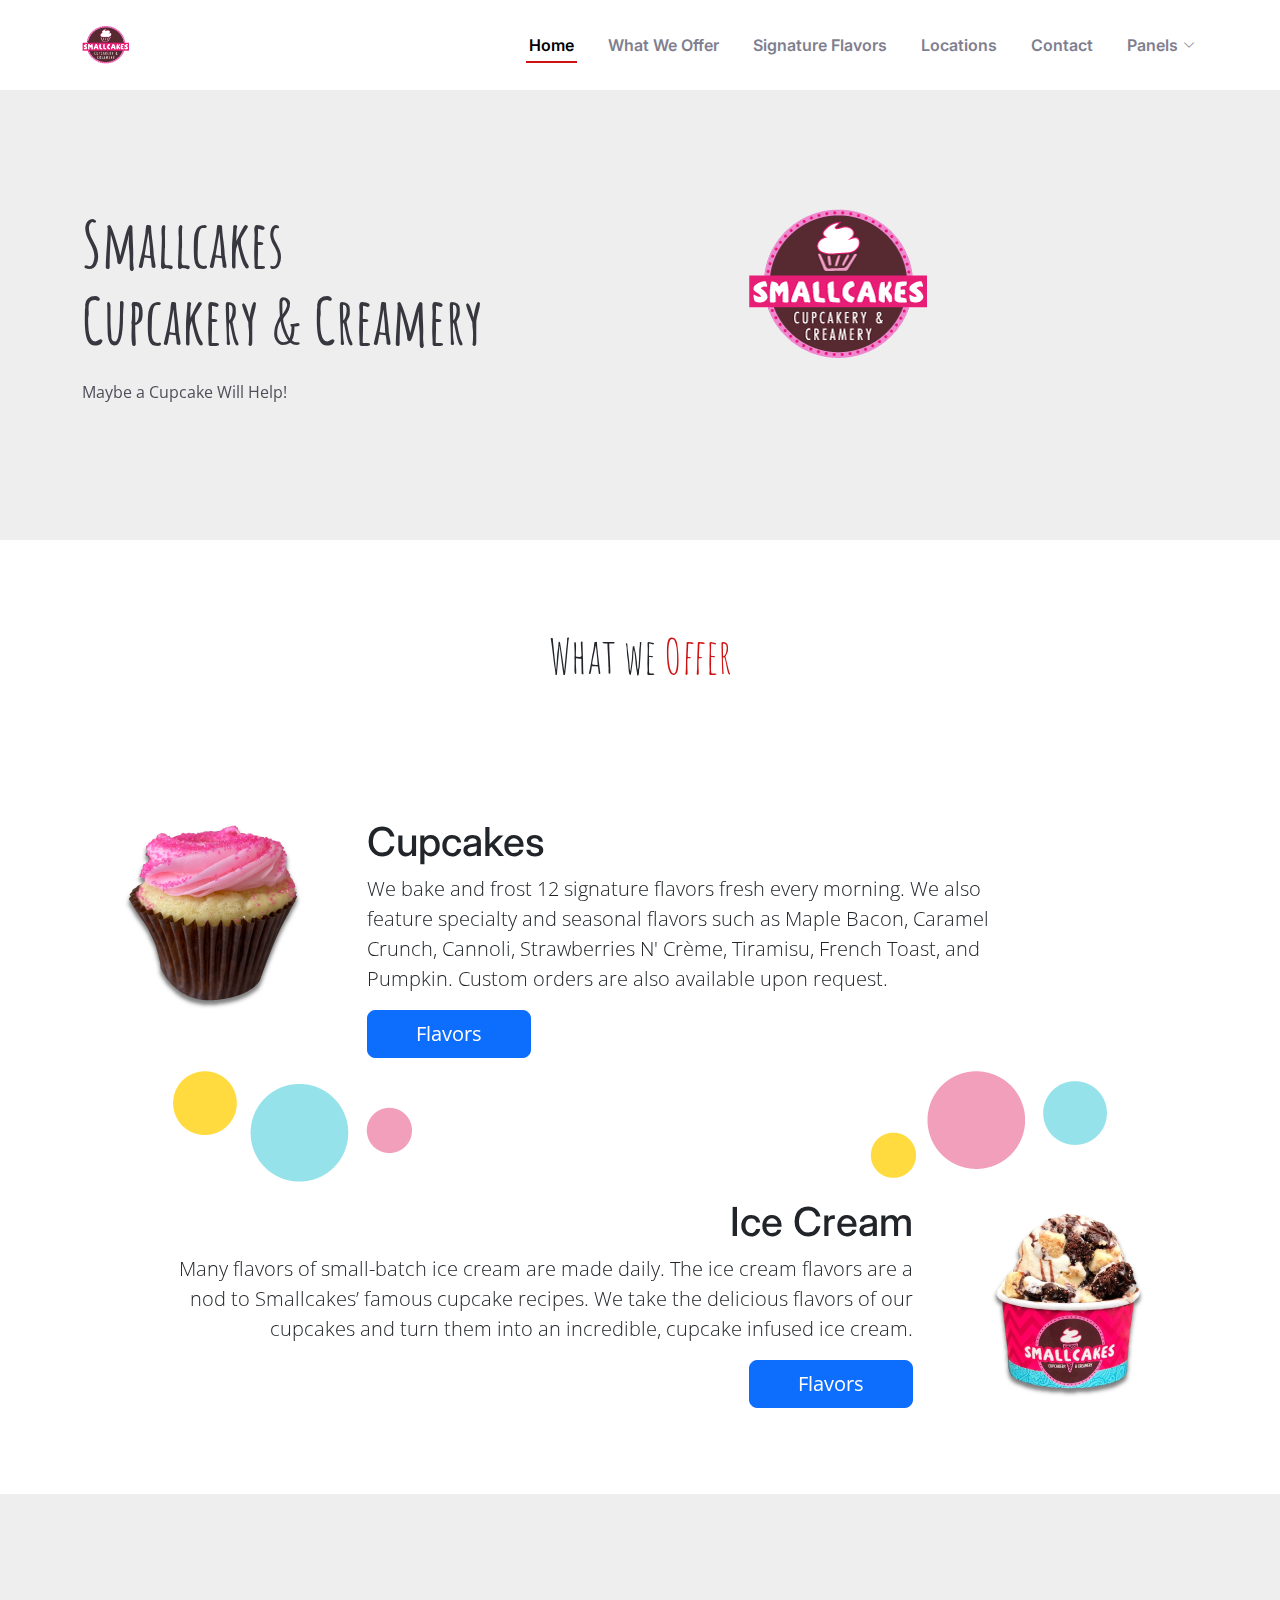
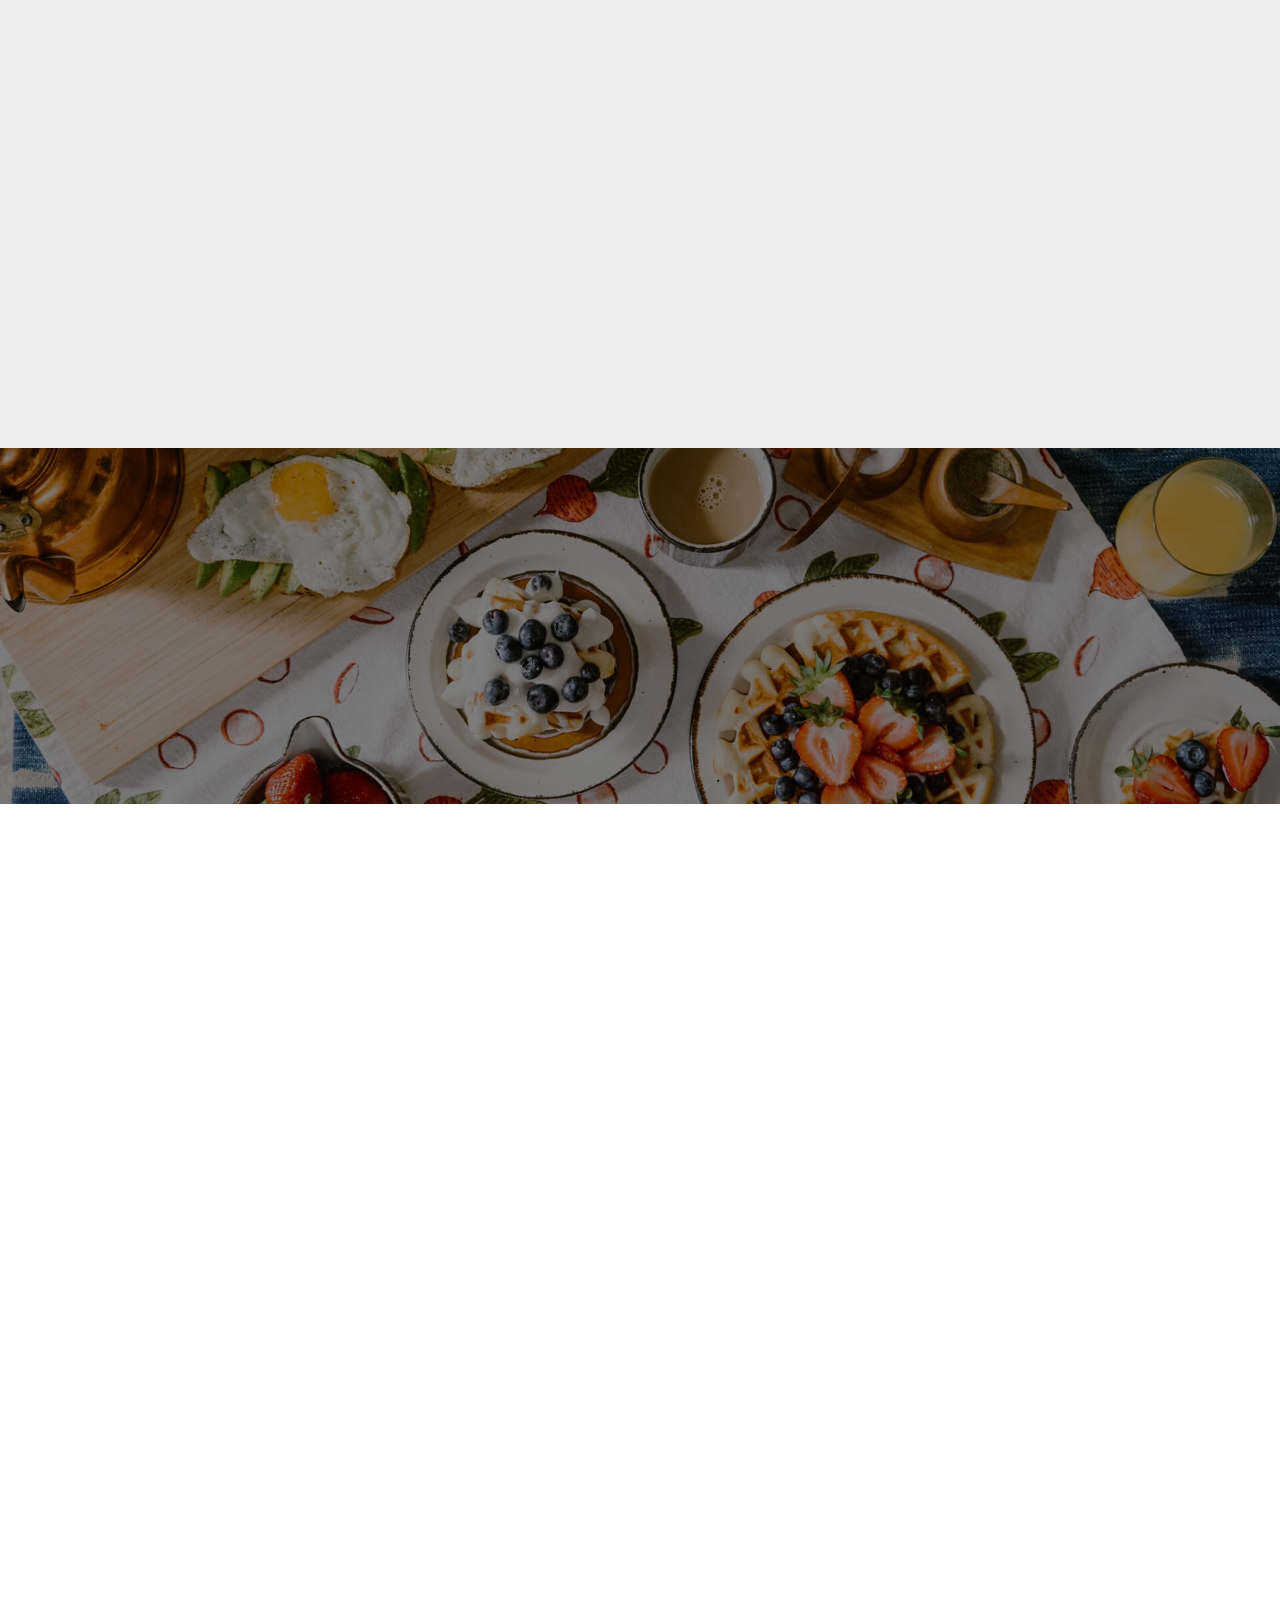
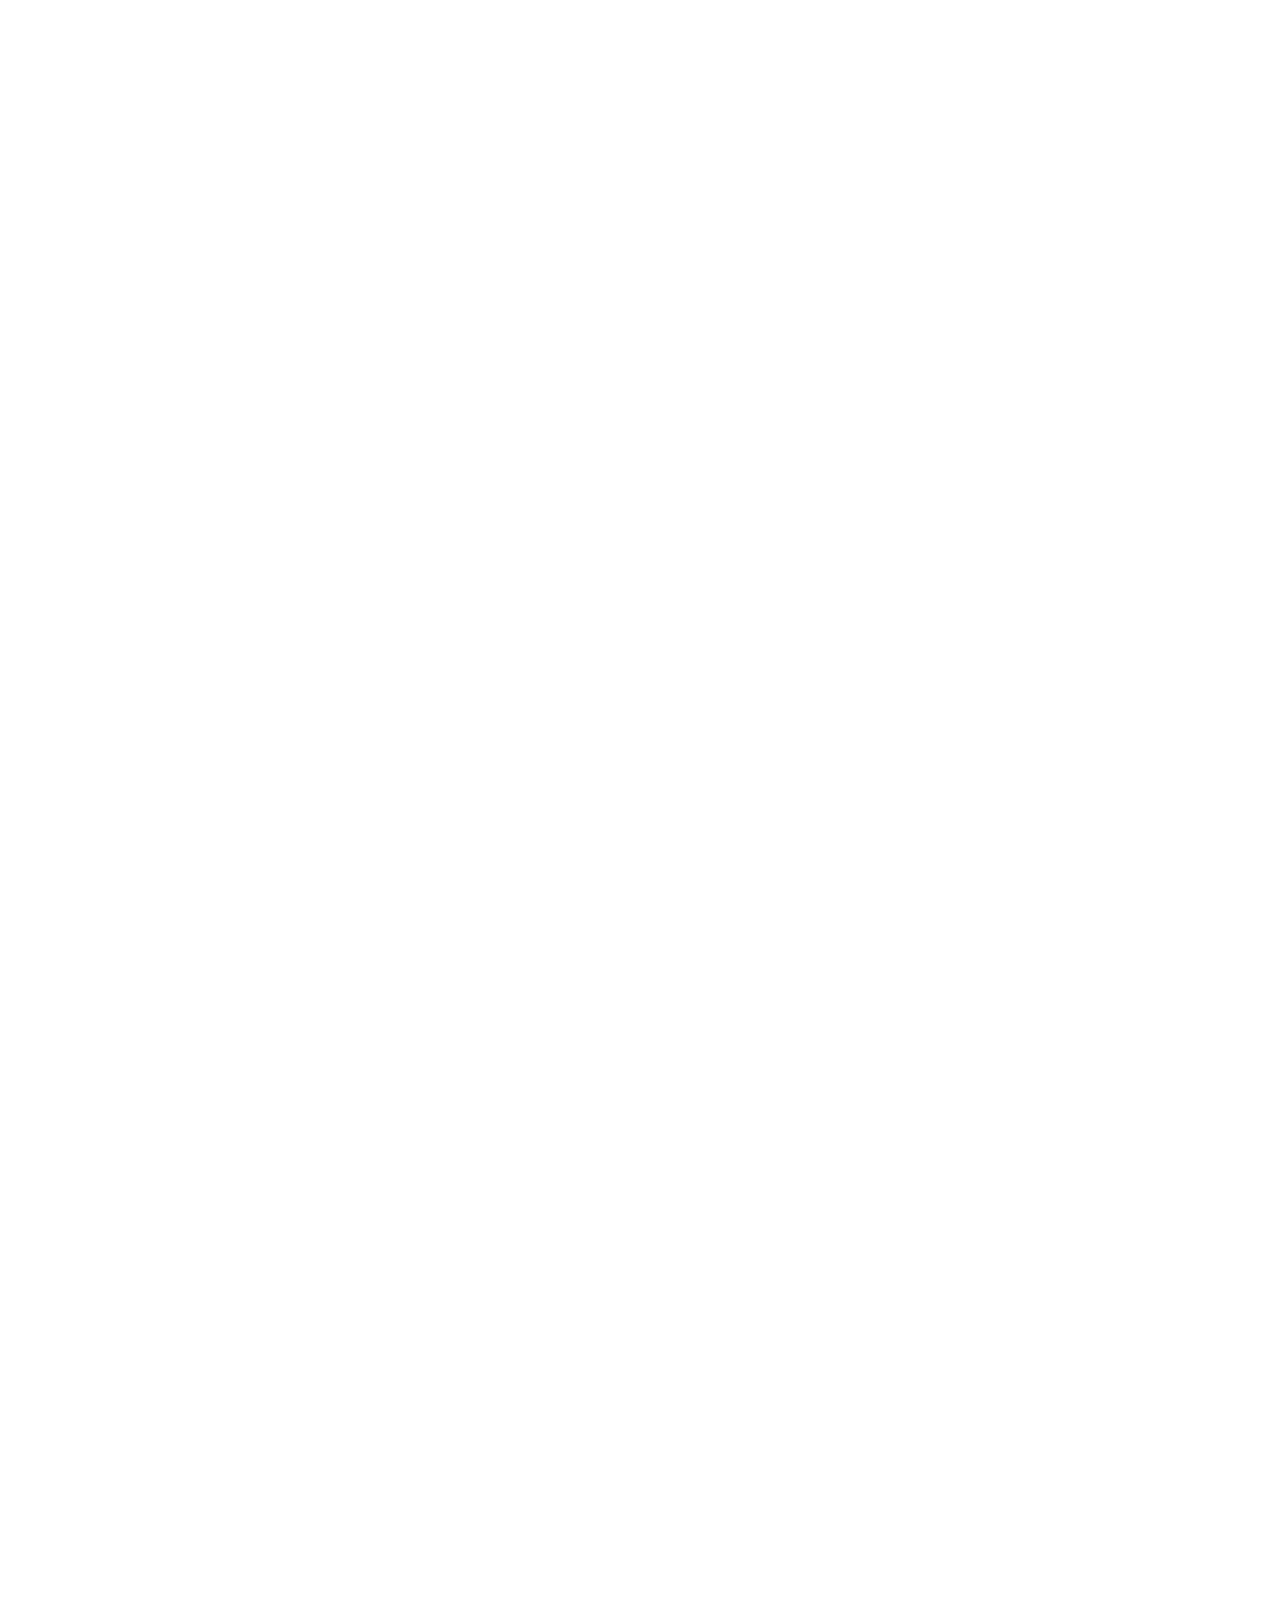
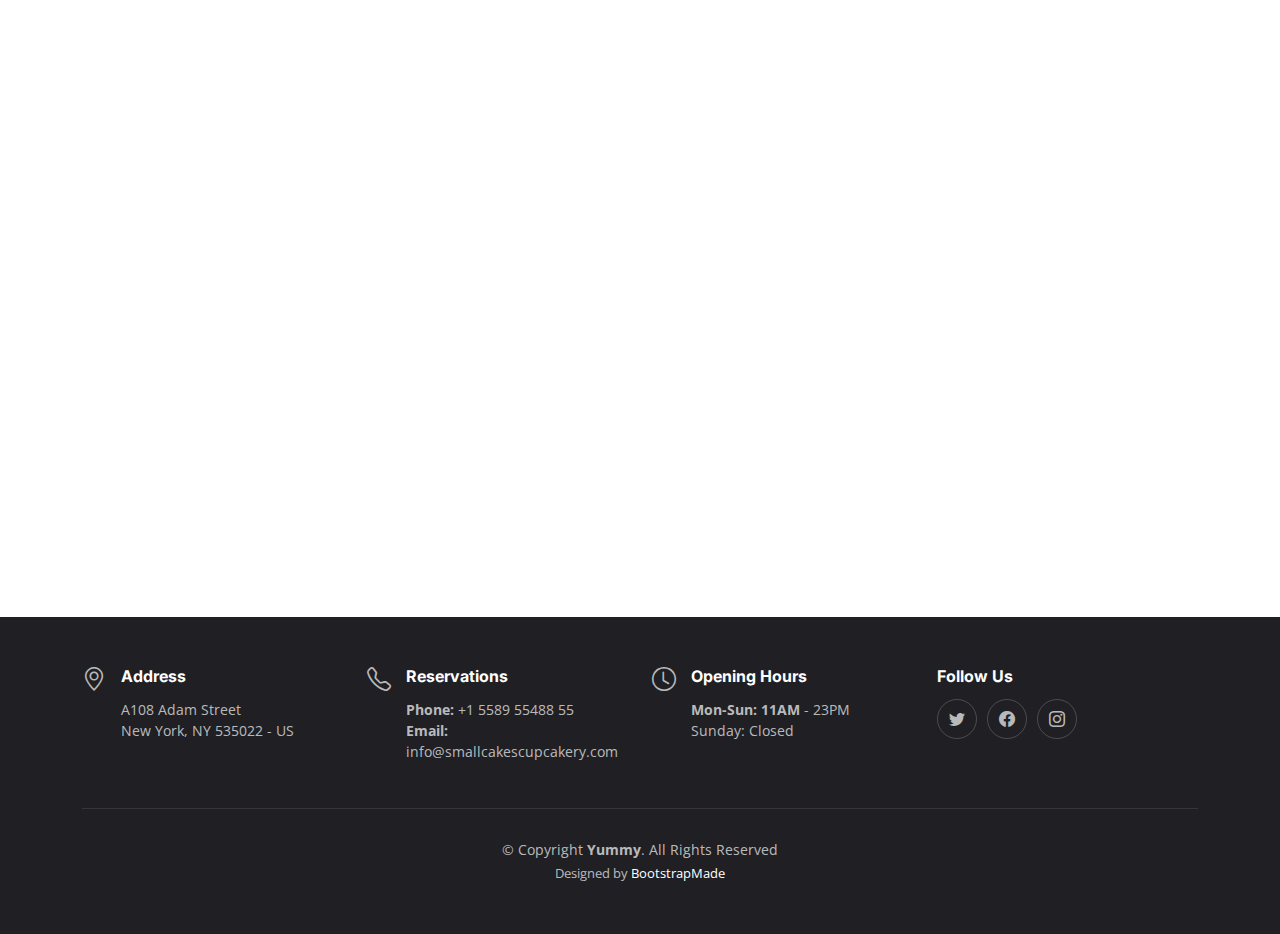
<file: panel-two/index.html>
<!DOCTYPE html>
<html lang="en">

<head>
  <meta charset="utf-8">
  <meta content="width=device-width, initial-scale=1.0" name="viewport">

  <title>Yummy Bootstrap Template - Index</title>
  <meta content="" name="description">
  <meta content="" name="keywords">

  <!-- Favicons -->
  <link href="assets/img/favicon.png" rel="icon">
  <link href="assets/img/apple-touch-icon.png" rel="apple-touch-icon">

  <!-- Google Fonts -->
  <link rel="preconnect" href="https://fonts.googleapis.com">
  <link rel="preconnect" href="https://fonts.gstatic.com" crossorigin>
  <link href="https://fonts.googleapis.com/css2?family=Open+Sans:ital,wght@0,300;0,400;0,500;0,600;0,700;1,300;1,400;1,600;1,700&family=Amatic+SC:ital,wght@0,300;0,400;0,500;0,600;0,700;1,300;1,400;1,500;1,600;1,700&family=Inter:ital,wght@0,300;0,400;0,500;0,600;0,700;1,300;1,400;1,500;1,600;1,700&display=swap" rel="stylesheet">

  <!-- Vendor CSS Files -->
  <link href="assets/vendor/bootstrap/css/bootstrap.min.css" rel="stylesheet">
  <link href="assets/vendor/bootstrap-icons/bootstrap-icons.css" rel="stylesheet">
  <link href="assets/vendor/aos/aos.css" rel="stylesheet">
  <link href="assets/vendor/glightbox/css/glightbox.min.css" rel="stylesheet">
  <link href="assets/vendor/swiper/swiper-bundle.min.css" rel="stylesheet">

  <!-- Template Main CSS File -->
  <link href="assets/css/main.css" rel="stylesheet">
  


  <!-- =======================================================
  * Template Name: Yummy - v1.3.0
  * Template URL: https://bootstrapmade.com/yummy-bootstrap-restaurant-website-template/
  * Author: BootstrapMade.com
  * License: https://bootstrapmade.com/license/
  ======================================================== -->
</head>

<body>

  <!-- ======= Header ======= -->
  <header id="header" class="header fixed-top d-flex align-items-center">
    <div class="container d-flex align-items-center justify-content-between">

      <a href="index.html" class="logo d-flex align-items-center me-auto me-lg-0">
        <!-- Uncomment the line below if you also wish to use an image logo -->
        <img src="assets/img/smallcakes.png" alt="smallcakes logo">
        </a>

      <nav id="navbar" class="navbar">
        <ul>
          <li><a href="#hero">Home</a></li>
          <li><a href="#about">What We Offer</a></li>
          <li><a href="#menu">Signature Flavors</a></li>
          <li><a href="#events">Locations</a></li>
          <li><a href="#contact">Contact</a></li>
          <li class="dropdown"><a href="#"><span>Panels</span> <i class="bi bi-chevron-down dropdown-indicator"></i></a>
            <ul>
              <li><a href="../panel-one/index.html">Panel One</a></li>
              <li><a href="#">Panel Two</a></li>
              <li><a href="../panel-three/index.html">Panel Three</a></li>
        </ul>
        </ul>
      </nav><!-- .navbar -->
      <i class="mobile-nav-toggle mobile-nav-show bi bi-list"></i>
      <i class="mobile-nav-toggle mobile-nav-hide d-none bi bi-x"></i>

    </div>
  </header><!-- End Header -->

  <!-- ======= Hero Section ======= -->
  <section id="hero" class="hero d-flex align-items-center section-bg">
    <div class="container">
      <div class="row justify-content-between gy-5">
        <div class="col-lg-5 order-2 order-lg-1 d-flex flex-column justify-content-center align-items-center align-items-lg-start text-center text-lg-start">
          <h2 data-aos="fade-up">Smallcakes<br>Cupcakery & Creamery</h2>
          <p data-aos="fade-up" data-aos-delay="100">Maybe a Cupcake Will Help!</p>
        </div>
        <div class="col-lg-5 order-1 order-lg-2 text-center text-lg-start">
          <img src="assets/img/smallcakes.png" class="img-fluid" alt="" data-aos="zoom-out" data-aos-delay="300">
        </div>
      </div>
    </div>
  </section><!-- End Hero Section -->

  <main id="main">

    <!-- ======= About Section ======= -->
    <section id="about" class="about">
      <div class="container" data-aos="fade-up">

        <div class="section-header">
          <p>What we <span>Offer</span></p>
        </div>

        <div class="row pt-5 home-cupcakes align-items-center">
          <div class="col-md-3 text-center"><img class="p-3 img-fluid" alt="SmallCakes Cupcakes" src="assets/img/cupcake1.png"></div>
          <div class="col-md-7 text-center text-md-start mt-5">
            <h1>Cupcakes</h1>
            <p class="lead">
              We bake and frost 12 signature flavors fresh every morning. We also feature specialty and seasonal flavors 
              such as Maple Bacon, Caramel Crunch, Cannoli, Strawberries N' Crème, Tiramisu, French Toast, and Pumpkin. 
              Custom orders are also available upon request.
            </p>
            <a class="btn btn-primary btn-lg px-5" href="/flavors">Flavors</a>
          </div>
        </div>
      
        <div class="row my-2 d-flex justify-content-center ">
          <div class="col-md-auto">
            <img class="img-fluid" src="assets/img/multidots.png" />
          </div>
        </div>
      
        <div class="row d-flex  home-icecream flex-row-reverse align-items-center">
          <div class="col-md-3 text-center"><img class="p-3 img-fluid" alt="SmallCakes Ice Cream" src="assets/img/icecream.png"></div>
          <div class="col-md-8 text-center text-md-start">
              <h1 class="text-md-end">Ice Cream</h1>
              <p class="text-md-end lead">
                Many flavors of small-batch ice cream are made daily. The ice cream flavors are a nod to Smallcakes’ 
                famous cupcake recipes. We take the delicious flavors of our cupcakes and turn them into an incredible, 
                cupcake infused ice cream.
              </p>
              <a class="btn btn-primary btn-lg px-5 float-md-end float-none" href="/flavors">Flavors</a>
          </div>
        </div>

      </div>
    </section><!-- End About Section -->

    <!-- ======= Why Us Section ======= -->
    <section id="why-us" class="why-us section-bg">
      <div class="container" data-aos="fade-up">

        <div class="row gy-4">

          <div class="col-lg-4" data-aos="fade-up" data-aos-delay="100">
            <div class="why-box">
              <h3>The Buzz About Our Brand</h3>
              <p>
                After appearances on the Food Network’s “Cupcake Wars” seasons one, two, and seven, as well as on the hit daytime talk show “The View,” Smallcakes became well known and desired across the nation. Many celebrities have had Smallcakes cupcakes at their events and weddings.
              </p>
              
            </div>
          </div><!-- End Why Box -->

          <div class="col-lg-8 d-flex align-items-center">
            <div class="row gy-4">

              <div class="col-xl-4" data-aos="fade-up" data-aos-delay="200">
                <div class="icon-box d-flex flex-column justify-content-center align-items-center">
                  <img src="assets/img/usatodaylogo.png" alt="usa today logo">
                  <p>Voted Smallcakes the Best Place to Get a Cupcake, and listed Smallcakes as one of the Top Ten Cupcake Places to try in the country.</p>
                </div>
              </div><!-- End Icon Box -->

              <div class="col-xl-4" data-aos="fade-up" data-aos-delay="300">
                <div class="icon-box d-flex flex-column justify-content-center align-items-center">
                  <img src="assets/img/businessinsiderlogo.jpg" alt="business insider logo">
                  <p>Voted #3 by Business Insider Magazine for Food Concepts Expanding Rapidly in 2015</p>
                </div>
              </div><!-- End Icon Box -->

              <div class="col-xl-4" data-aos="fade-up" data-aos-delay="400">
                <div class="icon-box d-flex flex-column justify-content-center align-items-center">
                  <img src="assets/img/theviewlogo.png" alt="the view logo">
                  <p>Episode of the hit TV show, The View…Whoopi’s Favorite Desserts</p>
                </div>
              </div><!-- End Icon Box -->

            </div>
          </div>

        </div>

      </div>
    </section><!-- End Why Us Section -->

    <!-- ======= Stats Counter Section ======= -->
    <section id="stats-counter" class="stats-counter">
      <div class="container" data-aos="zoom-out">

        <div class="row gy-4">

          <div class="col-lg-3 col-md-6">
            <div class="stats-item text-center w-100 h-100">
              <span data-purecounter-start="0" data-purecounter-end="232" data-purecounter-duration="1" class="purecounter"></span>
              <p>Clients</p>
            </div>
          </div><!-- End Stats Item -->

          <div class="col-lg-3 col-md-6">
            <div class="stats-item text-center w-100 h-100">
              <span data-purecounter-start="0" data-purecounter-end="521" data-purecounter-duration="1" class="purecounter"></span>
              <p>Projects</p>
            </div>
          </div><!-- End Stats Item -->

          <div class="col-lg-3 col-md-6">
            <div class="stats-item text-center w-100 h-100">
              <span data-purecounter-start="0" data-purecounter-end="1453" data-purecounter-duration="1" class="purecounter"></span>
              <p>Hours Of Support</p>
            </div>
          </div><!-- End Stats Item -->

          <div class="col-lg-3 col-md-6">
            <div class="stats-item text-center w-100 h-100">
              <span data-purecounter-start="0" data-purecounter-end="32" data-purecounter-duration="1" class="purecounter"></span>
              <p>Workers</p>
            </div>
          </div><!-- End Stats Item -->

        </div>

      </div>
    </section><!-- End Stats Counter Section -->

    <!-- ======= Menu Section ======= -->
    <section id="menu" class="menu">
      <div class="container" data-aos="fade-up">

        <div class="section-header">
          <h2>Our Menu</h2>
          <p>Check Our <span>Yummy Menu</span></p>
        </div>

        <ul class="nav nav-tabs d-flex justify-content-center" data-aos="fade-up" data-aos-delay="200">

          <li class="nav-item">
            <a class="nav-link active show" data-bs-toggle="tab" data-bs-target="#menu-starters">
              <h4>Cupcakes</h4>
            </a>
          </li><!-- End tab nav item -->

          <li class="nav-item">
            <a class="nav-link" data-bs-toggle="tab" data-bs-target="#menu-breakfast">
              <h4>Ice Cream</h4>
            </a><!-- End tab nav item -->


        </ul>

        <div class="tab-content" data-aos="fade-up" data-aos-delay="300">

          <div class="tab-pane fade active show" id="menu-starters">

            <div class="tab-header text-center">
              <p>Menu</p>
              <h3>Cupcakes</h3>
            </div>

            <div class="row gy-5">

              <div class="col-lg-4 menu-item">
                <a href="assets/img/pinkvanila.jpg" class="glightbox"><img src="assets/img/pinkvanila.jpg" class="menu-img img-fluid" alt="pink vanilla cupcake"></a>
                <h4>Pink Vanilla</h4>
                <p class="ingredients">
                  vanilla cake frosted with our signature pink buttercream
                </p>
                <p class="price">
                  $5.95
                </p>
              </div><!-- Menu Item -->

              <div class="col-lg-4 menu-item">
                <a href="assets/img/vanillanchocolate.jpg" class="glightbox"><img src="assets/img/vanillanchocolate.jpg" class="menu-img img-fluid" alt="vanilla n chocolate cupcake"></a>
                <h4>Vanilla-N-Chocolate</h4>
                <p class="ingredients">
                  vanilla cake frosted with our signature chocolate buttercream
                </p>
                <p class="price">
                  $14.95
                </p>
              </div><!-- Menu Item -->

              <div class="col-lg-4 menu-item">
                <a href="assets/img/cookiesncream.jpg" class="glightbox"><img src="assets/img/cookiesncream.jpg" class="menu-img img-fluid" alt="cookies n cream"></a>
                <h4>Cookies-N-Cream</h4>
                <p class="ingredients">
                  chocolate cake frosted with our signature cookie buttercream, finished with chocolate cookie crumbles
                </p>
                <p class="price">
                  $8.95
                </p>
              </div><!-- Menu Item -->

              <div class="col-lg-4 menu-item">
                <a href="assets/img/redvelvet.jpg" class="glightbox"><img src="assets/img/redvelvet.jpg" class="menu-img img-fluid" alt="red velvet"></a>
                <h4>"Famous" Red Velvet</h4>
                <p class="ingredients">
                  grandma’s red velvet cake frosted with our signature cream cheese, sprinkled with red velvet cake crumbles
                </p>
                <p class="price">
                  $12.95
                </p>
              </div><!-- Menu Item -->

              <div class="col-lg-4 menu-item">
                <a href="assets/img/peanutbuttercup.jpg" class="glightbox"><img src="assets/img/peanutbuttercup.jpg" class="menu-img img-fluid" alt="peanut butter cup"></a>
                <h4>Peanut Butter Cup</h4>
                <p class="ingredients">
                  chocolate cake frosted with peanut butter cream cheese, topped with crumbled peanut butter cups
                </p>
                <p class="price">
                  $12.95
                </p>
              </div><!-- Menu Item -->

              <div class="col-lg-4 menu-item">
                <a href="assets/img/birthdaycake.jpg" class="glightbox"><img src="assets/img/birthdaycake.jpg" class="menu-img img-fluid" alt="birthday cake"></a>
                <h4>Birthday Cake</h4>
                <p class="ingredients">
                  vanilla cake frosted with buttercream, topped with rainbow sprinkles
                </p>
                <p class="price">
                  $9.95
                </p>
              </div><!-- Menu Item -->

            </div>
          </div><!-- End Starter Menu Content -->

          <div class="tab-pane fade" id="menu-breakfast">

            <div class="tab-header text-center">
              <p>Menu</p>
              <h3>Ice Cream</h3>
            </div>

            <div class="row gy-5">

              <div class="col-lg-4 menu-item">
                <a href="assets/img/chocoholicicecream.jpg" class="glightbox"><img src="assets/img/chocoholicicecream.jpg" class="menu-img img-fluid" alt="chocoholic ice cream"></a>
                <h4>Chocoholic</h4>
                <p class="ingredients">
                  creamy chocolate ice cream layered with chocolate shavings and fudge sauce
                </p>
                
              </div><!-- Menu Item -->

              <div class="col-lg-4 menu-item">
                <a href="assets/img/cookiesncreamicecream.jpg" class="glightbox"><img src="assets/img/cookiesncreamicecream.jpg" class="menu-img img-fluid" alt="cookies n cream ice cream"></a>
                <h4>Cookies-N-Cream</h4>
                <p class="ingredients">
                  creamy cookie ice cream layered with chocolate cookie crumbles
                
              </div><!-- Menu Item -->

              <div class="col-lg-4 menu-item">
                <a href="assets/img/birthdaycakeicecream.jpg" class="glightbox"><img src="assets/img/birthdaycakeicecream.jpg" class="menu-img img-fluid" alt="birthdaycake ice cream"></a>
                <h4>Birthday Cake</h4>
                <p class="ingredients">
                  creamy vanilla ice cream layered with birthday sprinkles
                </p>
                
              </div><!-- Menu Item -->

              <div class="col-lg-4 menu-item">
                <a href="assets/img/saltedcaramelicecream.jpg" class="glightbox"><img src="assets/img/saltedcaramelicecream.jpg" class="menu-img img-fluid" alt="salted caramel ice cream"></a>
                <h4>Salted Caramel</h4>
                <p class="ingredients">
                  caramel ice cream infused with house made caramel sauce
                
              </div><!-- Menu Item -->

              <div class="col-lg-4 menu-item">
                <a href="assets/img/bluemonstericecream.jpg" class="glightbox"><img src="assets/img/bluemonstericecream.jpg" class="menu-img img-fluid" alt="blue monster cookie ice cream"></a>
                <h4>Blue Monster Cookie</h4>
                <p class="ingredients">
                  blue vanilla ice cream layered with chocolate cookie crumbles and chocolate chip cookies
                </p>
          
              </div><!-- Menu Item -->

              <div class="col-lg-4 menu-item">
                <a href="assets/img/pbcupicecream.jpg" class="glightbox"><img src="assets/img/pbcupicecream.jpg" class="menu-img img-fluid" alt="peanut butter cup ice cream"></a>
                <h4>Peanut Butter Cup</h4>
                <p class="ingredients">
                  creamy peanut butter ice cream layered with peanut butter crumbles
                </p>
                
              </div><!-- Menu Item -->

            </div>
          </div><!-- End Breakfast Menu Content -->

          <div class="tab-pane fade" id="menu-lunch">

            <div class="tab-header text-center">
              <p>Menu</p>
              <h3>Lunch</h3>
            </div>

        </div>

      </div>
    </section><!-- End Menu Section -->

    <!-- ======= locations Section ======= -->
    <section id="events" class="events">
      <div class="container-fluid" data-aos="fade-up">

        <div class="section-header">
          <h2>Locations</h2>
          <p>Find <span> A Smallcakes </span>Near You!</p>
        </div>
        <div class="home-locations py-5 ">
          <div class="container">
            <div class="row py-5 d-flex justify-content-center align-items-center">
              <div class="col-md-3 text-center"><img class="p-3 img-fluid" alt="Location picture" src="assets/img/locationspicture.png"></div>
              <div class="col-md-6 text-center text-md-start">
                  <h1>Locations</h1>
                  <p class="lead"><strong>SMALLCAKES</strong> has locations all over the world...we like to call it:<br>
                  <strong>Worldwide Cupcake Domination!</strong></p>
                  <a class="btn btn-primary btn-lg px-5" href="#">Find a location near you!</a>
              </div>
            </div>
          </div>
        </div>
  



    <!-- ======= Contact Section ======= -->
    <section id="contact" class="contact">
      <div class="container" data-aos="fade-up">

        <div class="section-header">
          <h2>Contact</h2>
          <p>Need Help? <span>Contact Us</span></p>
        </div>

        <div class="row gy-4">

          <div class="col-md-6">
            <div class="info-item  d-flex align-items-center">
              <i class="icon bi bi-map flex-shrink-0"></i>
              <div>
                <h3>Our Address</h3>
                <p>100 Ali Way, Oxford, Alabama, 36203, United States</p>
              </div>
            </div>
          </div>


          <!-- End Info Item -->

          <div class="col-md-6">
            <div class="info-item d-flex align-items-center">
              <i class="icon bi bi-envelope flex-shrink-0"></i>
              <div>
                <h3>Email Us</h3>
                <p>info@smallcakescupcakery.com</p>
              </div>
            </div>
          </div><!-- End Info Item -->

          <div class="col-md-6">
            <div class="info-item  d-flex align-items-center">
              <i class="icon bi bi-telephone flex-shrink-0"></i>
              <div>
                <h3>Call Us</h3>
                <p>+1 5589 55488 55</p>
              </div>
            </div>
          </div><!-- End Info Item -->

          <div class="col-md-6">
            <div class="info-item  d-flex align-items-center">
              <i class="icon bi bi-share flex-shrink-0"></i>
              <div>
                <h3>Opening Hours</h3>
                <div><strong>Tues-Sat:</strong> 11AM - 7PM;
                  <strong>Monday:</strong> Closed
                </div>
              </div>
            </div>
          </div><!-- End Info Item -->

        </div>

        <form action="forms/contact.php" method="post" role="form" class="php-email-form p-3 p-md-4">
          <div class="row">
            <div class="col-xl-6 form-group">
              <input type="text" name="name" class="form-control" id="name" placeholder="Your Name" required>
            </div>
            <div class="col-xl-6 form-group">
              <input type="email" class="form-control" name="email" id="email" placeholder="Your Email" required>
            </div>
          </div>
          <div class="form-group">
            <input type="text" class="form-control" name="subject" id="subject" placeholder="Subject" required>
          </div>
          <div class="form-group">
            <textarea class="form-control" name="message" rows="5" placeholder="Message" required></textarea>
          </div>
          <div class="my-3">
            <div class="loading">Loading</div>
            <div class="error-message"></div>
            <div class="sent-message">Your message has been sent. Thank you!</div>
          </div>
          <div class="text-center"><button type="submit">Send Message</button></div>
        </form>
        <!--End Contact Form -->

      </div>
    </section><!-- End Contact Section -->

  </main><!-- End #main -->

  <!-- ======= Footer ======= -->
  <footer id="footer" class="footer">

    <div class="container">
      <div class="row gy-3">
        <div class="col-lg-3 col-md-6 d-flex">
          <i class="bi bi-geo-alt icon"></i>
          <div>
            <h4>Address</h4>
            <p>
              A108 Adam Street <br>
              New York, NY 535022 - US<br>
            </p>
          </div>

        </div>

        <div class="col-lg-3 col-md-6 footer-links d-flex">
          <i class="bi bi-telephone icon"></i>
          <div>
            <h4>Reservations</h4>
            <p>
              <strong>Phone:</strong> +1 5589 55488 55<br>
              <strong>Email:</strong> info@smallcakescupcakery.com<br>
            </p>
          </div>
        </div>

        <div class="col-lg-3 col-md-6 footer-links d-flex">
          <i class="bi bi-clock icon"></i>
          <div>
            <h4>Opening Hours</h4>
            <p>
              <strong>Mon-Sun: 11AM</strong> - 23PM<br>
              Sunday: Closed
            </p>
          </div>
        </div>

        <div class="col-lg-3 col-md-6 footer-links">
          <h4>Follow Us</h4>
          <div class="social-links d-flex">
            <a href="#" class="twitter"><i class="bi bi-twitter"></i></a>
            <a href="#" class="facebook"><i class="bi bi-facebook"></i></a>
            <a href="#" class="instagram"><i class="bi bi-instagram"></i></a>
           
          </div>
        </div>

      </div>
    </div>

    <div class="container">
      <div class="copyright">
        &copy; Copyright <strong><span>Yummy</span></strong>. All Rights Reserved
      </div>
      <div class="credits">
        <!-- All the links in the footer should remain intact. -->
        <!-- You can delete the links only if you purchased the pro version. -->
        <!-- Licensing information: https://bootstrapmade.com/license/ -->
        <!-- Purchase the pro version with working PHP/AJAX contact form: https://bootstrapmade.com/yummy-bootstrap-restaurant-website-template/ -->
        Designed by <a href="https://bootstrapmade.com/">BootstrapMade</a>
      </div>
    </div>

  </footer><!-- End Footer -->
  <!-- End Footer -->

  <a href="#" class="scroll-top d-flex align-items-center justify-content-center"><i class="bi bi-arrow-up-short"></i></a>

  <div id="preloader"></div>

  <!-- Vendor JS Files -->
  <script src="assets/vendor/bootstrap/js/bootstrap.bundle.min.js"></script>
  <script src="assets/vendor/aos/aos.js"></script>
  <script src="assets/vendor/glightbox/js/glightbox.min.js"></script>
  <script src="assets/vendor/purecounter/purecounter_vanilla.js"></script>
  <script src="assets/vendor/swiper/swiper-bundle.min.js"></script>
  <script src="assets/vendor/php-email-form/validate.js"></script>

  <!-- Template Main JS File -->
  <script src="assets/js/main.js"></script>

</body>

</html>
</file>
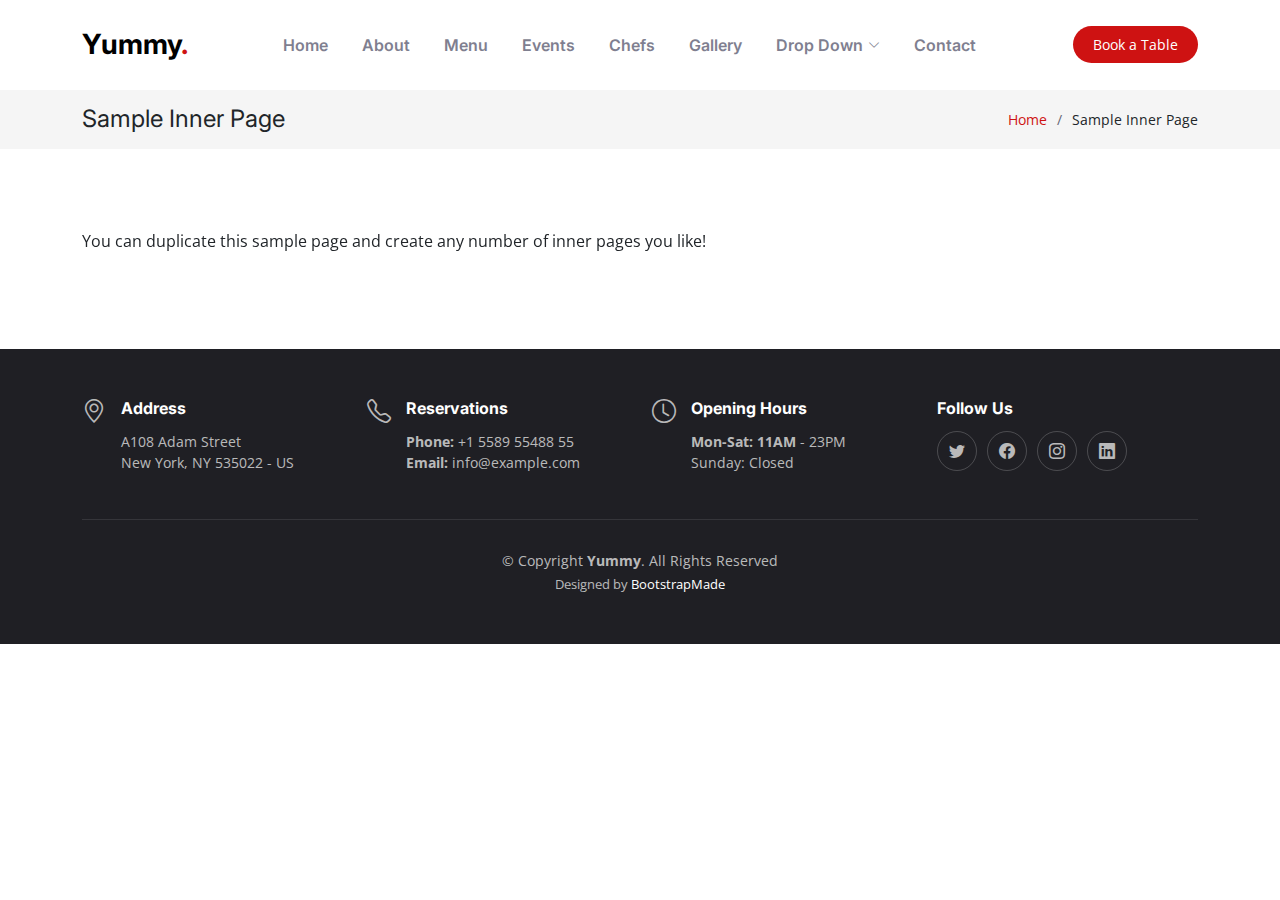
<file: panel-three/sample-inner-page.html>
<!DOCTYPE html>
<html lang="en">

<head>
  <meta charset="utf-8">
  <meta content="width=device-width, initial-scale=1.0" name="viewport">

  <title>[Template] Sample Inner Page</title>
  <meta content="" name="description">
  <meta content="" name="keywords">

  <!-- Favicons -->
  <link href="assets/img/favicon.png" rel="icon">
  <link href="assets/img/apple-touch-icon.png" rel="apple-touch-icon">

  <!-- Google Fonts -->
  <link rel="preconnect" href="https://fonts.googleapis.com">
  <link rel="preconnect" href="https://fonts.gstatic.com" crossorigin>
  <link href="https://fonts.googleapis.com/css2?family=Open+Sans:ital,wght@0,300;0,400;0,500;0,600;0,700;1,300;1,400;1,600;1,700&family=Amatic+SC:ital,wght@0,300;0,400;0,500;0,600;0,700;1,300;1,400;1,500;1,600;1,700&family=Inter:ital,wght@0,300;0,400;0,500;0,600;0,700;1,300;1,400;1,500;1,600;1,700&display=swap" rel="stylesheet">

  <!-- Vendor CSS Files -->
  <link href="assets/vendor/bootstrap/css/bootstrap.min.css" rel="stylesheet">
  <link href="assets/vendor/bootstrap-icons/bootstrap-icons.css" rel="stylesheet">
  <link href="assets/vendor/aos/aos.css" rel="stylesheet">
  <link href="assets/vendor/glightbox/css/glightbox.min.css" rel="stylesheet">
  <link href="assets/vendor/swiper/swiper-bundle.min.css" rel="stylesheet">

  <!-- Template Main CSS File -->
  <link href="assets/css/main.css" rel="stylesheet">

  <!-- =======================================================
  * Template Name: Yummy - v1.3.0
  * Template URL: https://bootstrapmade.com/yummy-bootstrap-restaurant-website-template/
  * Author: BootstrapMade.com
  * License: https://bootstrapmade.com/license/
  ======================================================== -->
</head>

<body>

  <!-- ======= Header ======= -->
  <header id="header" class="header fixed-top d-flex align-items-center">
    <div class="container d-flex align-items-center justify-content-between">

      <a href="index.html" class="logo d-flex align-items-center me-auto me-lg-0">
        <!-- Uncomment the line below if you also wish to use an image logo -->
        <!-- <img src="assets/img/logo.png" alt=""> -->
        <h1>Yummy<span>.</span></h1>
      </a>

      <nav id="navbar" class="navbar">
        <ul>
          <li><a href="#hero">Home</a></li>
          <li><a href="#about">About</a></li>
          <li><a href="#menu">Menu</a></li>
          <li><a href="#events">Events</a></li>
          <li><a href="#chefs">Chefs</a></li>
          <li><a href="#gallery">Gallery</a></li>
          <li class="dropdown"><a href="#"><span>Drop Down</span> <i class="bi bi-chevron-down dropdown-indicator"></i></a>
            <ul>
              <li><a href="#">Drop Down 1</a></li>
              <li class="dropdown"><a href="#"><span>Deep Drop Down</span> <i class="bi bi-chevron-down dropdown-indicator"></i></a>
                <ul>
                  <li><a href="#">Deep Drop Down 1</a></li>
                  <li><a href="#">Deep Drop Down 2</a></li>
                  <li><a href="#">Deep Drop Down 3</a></li>
                  <li><a href="#">Deep Drop Down 4</a></li>
                  <li><a href="#">Deep Drop Down 5</a></li>
                </ul>
              </li>
              <li><a href="#">Drop Down 2</a></li>
              <li><a href="#">Drop Down 3</a></li>
              <li><a href="#">Drop Down 4</a></li>
            </ul>
          </li>
          <li><a href="#contact">Contact</a></li>
        </ul>
      </nav><!-- .navbar -->

      <a class="btn-book-a-table" href="#book-a-table">Book a Table</a>
      <i class="mobile-nav-toggle mobile-nav-show bi bi-list"></i>
      <i class="mobile-nav-toggle mobile-nav-hide d-none bi bi-x"></i>

    </div>
  </header><!-- End Header -->

  <main id="main">

    <!-- ======= Breadcrumbs ======= -->
    <div class="breadcrumbs">
      <div class="container">

        <div class="d-flex justify-content-between align-items-center">
          <h2>Sample Inner Page</h2>
          <ol>
            <li><a href="index.html">Home</a></li>
            <li>Sample Inner Page</li>
          </ol>
        </div>

      </div>
    </div><!-- End Breadcrumbs -->

    <section class="sample-page">
      <div class="container" data-aos="fade-up">

        <p>
          You can duplicate this sample page and create any number of inner pages you like!
        </p>

      </div>
    </section>

  </main><!-- End #main -->

  <!-- ======= Footer ======= -->
  <footer id="footer" class="footer">

    <div class="container">
      <div class="row gy-3">
        <div class="col-lg-3 col-md-6 d-flex">
          <i class="bi bi-geo-alt icon"></i>
          <div>
            <h4>Address</h4>
            <p>
              A108 Adam Street <br>
              New York, NY 535022 - US<br>
            </p>
          </div>

        </div>

        <div class="col-lg-3 col-md-6 footer-links d-flex">
          <i class="bi bi-telephone icon"></i>
          <div>
            <h4>Reservations</h4>
            <p>
              <strong>Phone:</strong> +1 5589 55488 55<br>
              <strong>Email:</strong> info@example.com<br>
            </p>
          </div>
        </div>

        <div class="col-lg-3 col-md-6 footer-links d-flex">
          <i class="bi bi-clock icon"></i>
          <div>
            <h4>Opening Hours</h4>
            <p>
              <strong>Mon-Sat: 11AM</strong> - 23PM<br>
              Sunday: Closed
            </p>
          </div>
        </div>

        <div class="col-lg-3 col-md-6 footer-links">
          <h4>Follow Us</h4>
          <div class="social-links d-flex">
            <a href="#" class="twitter"><i class="bi bi-twitter"></i></a>
            <a href="#" class="facebook"><i class="bi bi-facebook"></i></a>
            <a href="#" class="instagram"><i class="bi bi-instagram"></i></a>
            <a href="#" class="linkedin"><i class="bi bi-linkedin"></i></a>
          </div>
        </div>

      </div>
    </div>

    <div class="container">
      <div class="copyright">
        &copy; Copyright <strong><span>Yummy</span></strong>. All Rights Reserved
      </div>
      <div class="credits">
        <!-- All the links in the footer should remain intact. -->
        <!-- You can delete the links only if you purchased the pro version. -->
        <!-- Licensing information: https://bootstrapmade.com/license/ -->
        <!-- Purchase the pro version with working PHP/AJAX contact form: https://bootstrapmade.com/yummy-bootstrap-restaurant-website-template/ -->
        Designed by <a href="https://bootstrapmade.com/">BootstrapMade</a>
      </div>
    </div>

  </footer><!-- End Footer -->
  <!-- End Footer -->

  <a href="#" class="scroll-top d-flex align-items-center justify-content-center"><i class="bi bi-arrow-up-short"></i></a>

  <div id="preloader"></div>

  <!-- Vendor JS Files -->
  <script src="assets/vendor/bootstrap/js/bootstrap.bundle.min.js"></script>
  <script src="assets/vendor/aos/aos.js"></script>
  <script src="assets/vendor/glightbox/js/glightbox.min.js"></script>
  <script src="assets/vendor/purecounter/purecounter_vanilla.js"></script>
  <script src="assets/vendor/swiper/swiper-bundle.min.js"></script>
  <script src="assets/vendor/php-email-form/validate.js"></script>

  <!-- Template Main JS File -->
  <script src="assets/js/main.js"></script>

</body>

</html>
</file>
<file: panel-two/assets/css/main.css>
/**
* Template Name: Yummy - v1.3.0
* Template URL: https://bootstrapmade.com/yummy-bootstrap-restaurant-website-template/
* Author: BootstrapMade.com
* License: https://bootstrapmade.com/license/
*/

/*--------------------------------------------------------------
# Set main reusable colors and fonts using CSS variables
# Learn more about CSS variables at https://developer.mozilla.org/en-US/docs/Web/CSS/Using_CSS_custom_properties
--------------------------------------------------------------*/
/* Fonts */
:root {
  --font-default: "Open Sans", system-ui, -apple-system, "Segoe UI", Roboto, "Helvetica Neue", Arial, "Noto Sans", "Liberation Sans", sans-serif, "Apple Color Emoji", "Segoe UI Emoji", "Segoe UI Symbol", "Noto Color Emoji";
  --font-primary: "Amatic SC", sans-serif;
  --font-secondary: "Inter", sans-serif;
}

/* Colors */
:root {
  --color-default: #212529;
  --color-primary: #ce1212;
  --color-secondary: #37373f;
}

/* Smooth scroll behavior */
:root {
  scroll-behavior: smooth;
}

/*--------------------------------------------------------------
# General
--------------------------------------------------------------*/
body {
  font-family: var(--font-default);
  color: var(--color-default);
}

a {
  color: var(--color-primary);
  text-decoration: none;
}

a:hover {
  color: #ec2727;
  text-decoration: none;
}

h1,
h2,
h3,
h4,
h5,
h6 {
  font-family: var(--font-secondary);
}

/*--------------------------------------------------------------
# Sections & Section Header
--------------------------------------------------------------*/
section {
  overflow: hidden;
  padding: 80px 0;
}

.section-bg {
  background-color: #eee;
}


.section-header {
  text-align: center;
  padding-bottom: 30px;
}

.section-header h2 {
  font-size: 13px;
  letter-spacing: 1px;
  font-weight: 400;
  margin: 0;
  padding: 0;
  color: #7f7f90;
  text-transform: uppercase;
  font-family: var(--font-default);
}

.section-header p {
  margin: 0;
  font-size: 48px;
  font-weight: 400;
  font-family: var(--font-primary);
}

.section-header p span {
  color: var(--color-primary);
}

/*--------------------------------------------------------------
# Breadcrumbs
--------------------------------------------------------------*/
.breadcrumbs {
  padding: 15px 0;
  background: rgba(55, 55, 63, 0.05);
  margin-top: 90px;
}

@media (max-width: 575px) {
  .breadcrumbs {
    margin-top: 70px;
  }
}

.breadcrumbs h2 {
  font-size: 24px;
  font-weight: 400;
  margin: 0;
}

.breadcrumbs ol {
  display: flex;
  flex-wrap: wrap;
  list-style: none;
  padding: 0;
  margin: 0;
  font-size: 14px;
}

.breadcrumbs ol li+li {
  padding-left: 10px;
}

.breadcrumbs ol li+li::before {
  display: inline-block;
  padding-right: 10px;
  color: #676775;
  content: "/";
}

@media (max-width: 992px) {
  .breadcrumbs .d-flex {
    display: block !important;
  }

  .breadcrumbs h2 {
    margin-bottom: 10px;
  }

  .breadcrumbs ol {
    display: block;
  }

  .breadcrumbs ol li {
    display: inline-block;
  }
}

/*--------------------------------------------------------------
# Scroll top button
--------------------------------------------------------------*/
.scroll-top {
  position: fixed;
  visibility: hidden;
  opacity: 0;
  right: 15px;
  bottom: 15px;
  z-index: 99999;
  background: var(--color-primary);
  width: 44px;
  height: 44px;
  border-radius: 50px;
  transition: all 0.4s;
}

.scroll-top i {
  font-size: 24px;
  color: #fff;
  line-height: 0;
}

.scroll-top:hover {
  background: #ec2727;
  color: #fff;
}

.scroll-top.active {
  visibility: visible;
  opacity: 1;
}

/*--------------------------------------------------------------
# Preloader
--------------------------------------------------------------*/
#preloader {
  position: fixed;
  inset: 0;
  z-index: 9999;
  overflow: hidden;
  background: #fff;
  transition: all 0.6s ease-out;
  width: 100%;
  height: 100vh;
}

#preloader:before,
#preloader:after {
  content: "";
  position: absolute;
  border: 4px solid var(--color-primary);
  border-radius: 50%;
  -webkit-animation: animate-preloader 2s cubic-bezier(0, 0.2, 0.8, 1) infinite;
  animation: animate-preloader 2s cubic-bezier(0, 0.2, 0.8, 1) infinite;
}

#preloader:after {
  -webkit-animation-delay: -0.5s;
  animation-delay: -0.5s;
}

@-webkit-keyframes animate-preloader {
  0% {
    width: 10px;
    height: 10px;
    top: calc(50% - 5px);
    left: calc(50% - 5px);
    opacity: 1;
  }

  100% {
    width: 72px;
    height: 72px;
    top: calc(50% - 36px);
    left: calc(50% - 36px);
    opacity: 0;
  }
}

@keyframes animate-preloader {
  0% {
    width: 10px;
    height: 10px;
    top: calc(50% - 5px);
    left: calc(50% - 5px);
    opacity: 1;
  }

  100% {
    width: 72px;
    height: 72px;
    top: calc(50% - 36px);
    left: calc(50% - 36px);
    opacity: 0;
  }
}

/*--------------------------------------------------------------
# Disable aos animation delay on mobile devices
--------------------------------------------------------------*/
@media screen and (max-width: 768px) {
  [data-aos-delay] {
    transition-delay: 0 !important;
  }
}

/*--------------------------------------------------------------
# Header
--------------------------------------------------------------*/
.header {
  background: #fff;
  transition: all 0.5s;
  z-index: 997;
  height: 90px;
  border-bottom: 1px solid #fff;
}

@media (max-width: 575px) {
  .header {
    height: 70px;
  }
}

.header.sticked {
  border-color: #fff;
  border-color: #eee;
}

.header .logo img {
  max-height: 40px;
  margin-right: 6px;
}

.header .logo h1 {
  font-size: 28px;
  font-weight: 700;
  color: #000;
  margin: 0;
  font-family: var(--font-secondary);
}

.header .logo h1 span {
  color: var(--color-primary);
}

.header .btn-book-a-table,
.header .btn-book-a-table:focus {
  font-size: 14px;
  color: #fff;
  background: var(--color-primary);
  padding: 8px 20px;
  margin-left: 30px;
  border-radius: 50px;
  transition: 0.3s;
}

.header .btn-book-a-table:hover,
.header .btn-book-a-table:focus:hover {
  color: #fff;
  background: rgba(206, 18, 18, 0.8);
}

section {
  scroll-margin-top: 90px;
}

/*--------------------------------------------------------------
# Desktop Navigation
--------------------------------------------------------------*/
@media (min-width: 1280px) {
  .navbar {
    padding: 0;
  }

  .navbar ul {
    margin: 0;
    padding: 0;
    display: flex;
    list-style: none;
    align-items: center;
  }

  .navbar li {
    position: relative;
  }

  .navbar>ul>li {
    white-space: nowrap;
    padding: 10px 0 10px 28px;
  }

  .navbar a,
  .navbar a:focus {
    display: flex;
    align-items: center;
    justify-content: space-between;
    padding: 0 3px;
    font-family: var(--font-secondary);
    font-size: 16px;
    font-weight: 600;
    color: #7f7f90;
    white-space: nowrap;
    transition: 0.3s;
    position: relative;
  }

  .navbar a i,
  .navbar a:focus i {
    font-size: 12px;
    line-height: 0;
    margin-left: 5px;
  }

  .navbar>ul>li>a:before {
    content: "";
    position: absolute;
    width: 100%;
    height: 2px;
    bottom: -6px;
    left: 0;
    background-color: var(--color-primary);
    visibility: hidden;
    width: 0px;
    transition: all 0.3s ease-in-out 0s;
  }

  .navbar a:hover:before,
  .navbar li:hover>a:before,
  .navbar .active:before {
    visibility: visible;
    width: 100%;
  }

  .navbar a:hover,
  .navbar .active,
  .navbar .active:focus,
  .navbar li:hover>a {
    color: #000;
  }

  .navbar .dropdown ul {
    display: block;
    position: absolute;
    left: 28px;
    top: calc(100% + 30px);
    margin: 0;
    padding: 10px 0;
    z-index: 99;
    opacity: 0;
    visibility: hidden;
    background: #fff;
    box-shadow: 0px 0px 30px rgba(127, 137, 161, 0.25);
    transition: 0.3s;
    border-radius: 4px;
  }

  .navbar .dropdown ul li {
    min-width: 200px;
  }

  .navbar .dropdown ul a {
    padding: 10px 20px;
    font-size: 15px;
    text-transform: none;
    font-weight: 600;
  }

  .navbar .dropdown ul a i {
    font-size: 12px;
  }

  .navbar .dropdown ul a:hover,
  .navbar .dropdown ul .active:hover,
  .navbar .dropdown ul li:hover>a {
    color: var(--color-primary);
  }

  .navbar .dropdown:hover>ul {
    opacity: 1;
    top: 100%;
    visibility: visible;
  }

  .navbar .dropdown .dropdown ul {
    top: 0;
    left: calc(100% - 30px);
    visibility: hidden;
  }

  .navbar .dropdown .dropdown:hover>ul {
    opacity: 1;
    top: 0;
    left: 100%;
    visibility: visible;
  }
}

@media (min-width: 1280px) and (max-width: 1366px) {
  .navbar .dropdown .dropdown ul {
    left: -90%;
  }

  .navbar .dropdown .dropdown:hover>ul {
    left: -100%;
  }
}

@media (min-width: 1280px) {

  .mobile-nav-show,
  .mobile-nav-hide {
    display: none;
  }
}

/*--------------------------------------------------------------
# Mobile Navigation
--------------------------------------------------------------*/
@media (max-width: 1279px) {
  .navbar {
    position: fixed;
    top: 0;
    right: -100%;
    width: 100%;
    max-width: 400px;
    border-left: 1px solid #666;
    bottom: 0;
    transition: 0.3s;
    z-index: 9997;
  }

  .navbar ul {
    position: absolute;
    inset: 0;
    padding: 50px 0 10px 0;
    margin: 0;
    background: rgba(255, 255, 255, 0.9);
    overflow-y: auto;
    transition: 0.3s;
    z-index: 9998;
  }

  .navbar a,
  .navbar a:focus {
    display: flex;
    align-items: center;
    justify-content: space-between;
    padding: 10px 20px;
    font-family: var(--font-secondary);
    border-bottom: 2px solid rgba(255, 255, 255, 0.8);
    font-size: 16px;
    font-weight: 600;
    color: #7f7f90;
    white-space: nowrap;
    transition: 0.3s;
  }

  .navbar a i,
  .navbar a:focus i {
    font-size: 12px;
    line-height: 0;
    margin-left: 5px;
  }

  .navbar a:hover,
  .navbar li:hover>a {
    color: #000;
  }

  .navbar .active,
  .navbar .active:focus {
    color: #000;
    border-color: var(--color-primary);
  }

  .navbar .dropdown ul,
  .navbar .dropdown .dropdown ul {
    position: static;
    display: none;
    padding: 10px 0;
    margin: 10px 20px;
    transition: all 0.5s ease-in-out;
    border: 1px solid #eee;
  }

  .navbar .dropdown>.dropdown-active,
  .navbar .dropdown .dropdown>.dropdown-active {
    display: block;
  }

  .mobile-nav-show {
    color: var(--color-secondary);
    font-size: 28px;
    cursor: pointer;
    line-height: 0;
    transition: 0.5s;
    z-index: 9999;
    margin: 0 10px 0 20px;
  }

  .mobile-nav-hide {
    color: var(--color-secondary);
    font-size: 32px;
    cursor: pointer;
    line-height: 0;
    transition: 0.5s;
    position: fixed;
    right: 20px;
    top: 20px;
    z-index: 9999;
  }

  .mobile-nav-active {
    overflow: hidden;
  }

  .mobile-nav-active .navbar {
    right: 0;
  }

  .mobile-nav-active .navbar:before {
    content: "";
    position: fixed;
    inset: 0;
    background: rgba(255, 255, 255, 0.8);
    z-index: 9996;
  }
}

/*--------------------------------------------------------------
# About Section
--------------------------------------------------------------*/
.about .about-img {
  min-height: 500px;
}

.about h3 {
  font-weight: 700;
  font-size: 36px;
  margin-bottom: 30px;
  font-family: var(--font-secondary);
}

.about .call-us {
  left: 10%;
  right: 10%;
  bottom: 10%;
  background-color: #fff;
  box-shadow: 0px 2px 25px rgba(0, 0, 0, 0.08);
  padding: 20px;
  text-align: center;
}

.about .call-us h4 {
  font-size: 24px;
  font-weight: 700;
  margin-bottom: 5px;
  font-family: var(--font-default);
}

.about .call-us p {
  font-size: 28px;
  font-weight: 700;
  color: var(--color-primary);
}

.about .content ul {
  list-style: none;
  padding: 0;
}

.about .content ul li {
  padding: 0 0 8px 26px;
  position: relative;
}

.about .content ul i {
  position: absolute;
  font-size: 20px;
  left: 0;
  top: -3px;
  color: var(--color-primary);
}

.about .content p:last-child {
  margin-bottom: 0;
}

.about .play-btn {
  width: 94px;
  height: 94px;
  background: radial-gradient(var(--color-primary) 50%, rgba(206, 18, 18, 0.4) 52%);
  border-radius: 50%;
  display: block;
  position: absolute;
  left: calc(50% - 47px);
  top: calc(50% - 47px);
  overflow: hidden;
}

.about .play-btn:before {
  content: "";
  position: absolute;
  width: 120px;
  height: 120px;
  -webkit-animation-delay: 0s;
  animation-delay: 0s;
  -webkit-animation: pulsate-btn 2s;
  animation: pulsate-btn 2s;
  -webkit-animation-direction: forwards;
  animation-direction: forwards;
  -webkit-animation-iteration-count: infinite;
  animation-iteration-count: infinite;
  -webkit-animation-timing-function: steps;
  animation-timing-function: steps;
  opacity: 1;
  border-radius: 50%;
  border: 5px solid rgba(206, 18, 18, 0.7);
  top: -15%;
  left: -15%;
  background: rgba(198, 16, 0, 0);
}

.about .play-btn:after {
  content: "";
  position: absolute;
  left: 50%;
  top: 50%;
  transform: translateX(-40%) translateY(-50%);
  width: 0;
  height: 0;
  border-top: 10px solid transparent;
  border-bottom: 10px solid transparent;
  border-left: 15px solid #fff;
  z-index: 100;
  transition: all 400ms cubic-bezier(0.55, 0.055, 0.675, 0.19);
}

.about .play-btn:hover:before {
  content: "";
  position: absolute;
  left: 50%;
  top: 50%;
  transform: translateX(-40%) translateY(-50%);
  width: 0;
  height: 0;
  border: none;
  border-top: 10px solid transparent;
  border-bottom: 10px solid transparent;
  border-left: 15px solid #fff;
  z-index: 200;
  -webkit-animation: none;
  animation: none;
  border-radius: 0;
}

.about .play-btn:hover:after {
  border-left: 15px solid var(--color-primary);
  transform: scale(20);
}

@-webkit-keyframes pulsate-btn {
  0% {
    transform: scale(0.6, 0.6);
    opacity: 1;
  }

  100% {
    transform: scale(1, 1);
    opacity: 0;
  }
}

@keyframes pulsate-btn {
  0% {
    transform: scale(0.6, 0.6);
    opacity: 1;
  }

  100% {
    transform: scale(1, 1);
    opacity: 0;
  }
}

/*--------------------------------------------------------------
# Why Us Section
--------------------------------------------------------------*/
.why-us .why-box {
  padding: 30px;
  background: var(--color-primary);
  color: #fff;
}

.why-us .why-box h3 {
  font-weight: 700;
  font-size: 34px;
  margin-bottom: 30px;
}

.why-us .why-box p {
  margin-bottom: 30px;
}

.why-us .why-box .more-btn {
  display: inline-block;
  background: rgba(255, 255, 255, 0.3);
  padding: 6px 30px 8px 30px;
  color: #fff;
  border-radius: 50px;
  transition: all ease-in-out 0.4s;
}

.why-us .why-box .more-btn i {
  font-size: 14px;
}

.why-us .why-box .more-btn:hover {
  color: var(--color-primary);
  background: #fff;
}

.why-us .icon-box {
  text-align: center;
  background: #fff;
  padding: 40px 30px;
  width: 100%;
  height: 100%;
  border: 1px solid rgba(55, 55, 63, 0.1);
  transition: 0.3s;
}

.why-us .icon-box i {
  color: var(--color-primary);
  margin-bottom: 30px;
  font-size: 32px;
  margin-bottom: 30px;
  background: rgba(206, 18, 18, 0.1);
  border-radius: 50px;
  display: flex;
  align-items: center;
  justify-content: center;
  width: 64px;
  height: 64px;
}

.why-us .icon-box h4 {
  font-size: 20px;
  font-weight: 400;
  margin: 0 0 30px 0;
  font-family: var(--font-secondary);
}

.why-us .icon-box p {
  font-size: 15px;
  color: #6c757d;
}

@media (min-width: 1200px) {
  .why-us .icon-box:hover {
    transform: scale(1.1);
  }
}

/*--------------------------------------------------------------
# Stats Counter Section
--------------------------------------------------------------*/
.stats-counter {
  background: linear-gradient(rgba(0, 0, 0, 0.5), rgba(0, 0, 0, 0.5)), url("../img/stats-bg.jpg") center center;
  background-size: cover;
  padding: 100px 0;
}

@media (min-width: 1365px) {
  .stats-counter {
    background-attachment: fixed;
  }
}

.stats-counter .stats-item {
  padding: 30px;
  width: 100%;
}

.stats-counter .stats-item span {
  font-size: 48px;
  display: block;
  color: #fff;
  font-weight: 700;
}

.stats-counter .stats-item p {
  padding: 0;
  margin: 0;
  font-family: var(--font-secondary);
  font-size: 16px;
  font-weight: 700;
  color: rgba(255, 255, 255, 0.6);
}

/*--------------------------------------------------------------
# Menu Section
--------------------------------------------------------------*/
.menu .nav-tabs {
  border: 0;
}

.menu .nav-link {
  margin: 0 10px;
  padding: 10px 5px;
  transition: 0.3s;
  color: var(--color-secondary);
  border-radius: 0;
  cursor: pointer;
  height: 100%;
  border: 0;
  border-bottom: 2px solid #b6b6bf;
}

@media (max-width: 575px) {
  .menu .nav-link {
    margin: 0 10px;
    padding: 10px 0;
  }
}

.menu .nav-link i {
  padding-right: 15px;
  font-size: 48px;
}

.menu .nav-link h4 {
  font-size: 18px;
  font-weight: 400;
  margin: 0;
  font-family: var(--font-secondary);
}

@media (max-width: 575px) {
  .menu .nav-link h4 {
    font-size: 16px;
  }
}

.menu .nav-link:hover {
  color: var(--color-primary);
}

.menu .nav-link.active {
  color: var(--color-primary);
  border-color: var(--color-primary);
}

.menu .tab-content .tab-header {
  padding: 30px 0;
}

.menu .tab-content .tab-header p {
  font-size: 14px;
  text-transform: uppercase;
  color: #676775;
  margin-bottom: 0;
}

.menu .tab-content .tab-header h3 {
  font-size: 36px;
  font-weight: 600;
  color: var(--color-primary);
}

.menu .tab-content .menu-item {
  -moz-text-align-last: center;
  text-align-last: center;
}

.menu .tab-content .menu-item .menu-img {
  padding: 0 60px;
  margin-bottom: 15px;
}

.menu .tab-content .menu-item h4 {
  font-size: 22px;
  font-weight: 500;
  color: var(--color-secondary);
  font-family: var(--font-secondary);
  font-weight: 30px;
  margin-bottom: 5px;
}

.menu .tab-content .menu-item .ingredients {
  font-family: var(--font-secondary);
  color: #8d8d9b;
  margin-bottom: 5px;
}

.menu .tab-content .menu-item .price {
  font-size: 24px;
  font-weight: 700;
  color: var(--color-primary);
}

/*--------------------------------------------------------------
# Testimonials Section
--------------------------------------------------------------*/
.testimonials .section-header {
  margin-bottom: 40px;
}

.testimonials .testimonials-carousel,
.testimonials .testimonials-slider {
  overflow: hidden;
}

.testimonials .testimonial-item .testimonial-content {
  border-left: 3px solid var(--color-primary);
  padding-left: 30px;
}

.testimonials .testimonial-item .testimonial-img {
  border-radius: 50%;
  border: 4px solid #fff;
  margin: 0 auto;
}

.testimonials .testimonial-item h3 {
  font-size: 20px;
  font-weight: bold;
  margin: 10px 0 5px 0;
  color: var(--color-default);
  font-family: var(--font-secondary);
}

.testimonials .testimonial-item h4 {
  font-size: 14px;
  color: #6c757d;
  margin: 0 0 10px 0;
  font-family: var(--font-secondary);
}

.testimonials .testimonial-item .stars i {
  color: #ffc107;
  margin: 0 1px;
}

.testimonials .testimonial-item .quote-icon-left,
.testimonials .testimonial-item .quote-icon-right {
  color: #f05656;
  font-size: 26px;
  line-height: 0;
}

.testimonials .testimonial-item .quote-icon-left {
  display: inline-block;
  left: -5px;
  position: relative;
}

.testimonials .testimonial-item .quote-icon-right {
  display: inline-block;
  right: -5px;
  position: relative;
  top: 10px;
  transform: scale(-1, -1);
}

.testimonials .testimonial-item p {
  font-style: italic;
}

.testimonials .swiper-pagination {
  margin-top: 40px;
  position: relative;
}

.testimonials .swiper-pagination .swiper-pagination-bullet {
  width: 12px;
  height: 12px;
  background-color: #d1d1d7;
  opacity: 1;
}

.testimonials .swiper-pagination .swiper-pagination-bullet-active {
  background-color: var(--color-primary);
}

/*--------------------------------------------------------------
# Events Section
--------------------------------------------------------------*/
.events .container-fluid {
  padding: 0;
}

.events .event-item {
  background-size: cover;
  background-position: cente;
  min-height: 600px;
  padding: 30px;
}

@media (max-width: 575px) {
  .events .event-item {
    min-height: 500px;
  }
}

.events .event-item:before {
  content: "";
  background: rgba(0, 0, 0, 0.6);
  position: absolute;
  inset: 0;
}

.events .event-item h3 {
  font-size: 24px;
  font-weight: 700;
  margin-bottom: 5px;
  color: #fff;
  position: relative;
}

.events .event-item .price {
  color: #fff;
  border-bottom: 2px solid var(--color-primary);
  font-size: 32px;
  font-weight: 700;
  margin-bottom: 15px;
  position: relative;
}

.events .event-item .description {
  margin-bottom: 0;
  color: rgba(255, 255, 255, 0.9);
  position: relative;
}

@media (min-width: 1200px) {
  .events .swiper-slide-active+.swiper-slide {
    border-left: 1px solid rgba(255, 255, 255, 0.5);
    border-right: 1px solid rgba(255, 255, 255, 0.5);
    z-index: 1;
  }
}

.events .swiper-pagination {
  margin-top: 20px;
  position: relative;
}

.events .swiper-pagination .swiper-pagination-bullet {
  width: 10px;
  height: 10px;
  background-color: #d1d1d7;
  opacity: 1;
}

.events .swiper-pagination .swiper-pagination-bullet-active {
  background-color: var(--color-primary);
}

/*--------------------------------------------------------------
# Chefs Section
--------------------------------------------------------------*/
.chefs .chef-member {
  overflow: hidden;
  text-align: center;
  border-radius: 5px;
  background: #fff;
  box-shadow: 0px 0 30px rgba(55, 55, 63, 0.08);
  transition: 0.3s;
}

.chefs .chef-member .member-img {
  position: relative;
  overflow: hidden;
}

.chefs .chef-member .member-img:after {
  position: absolute;
  content: "";
  left: 0;
  bottom: 0;
  height: 100%;
  width: 100%;
  background: url(../img/team-shape.svg) no-repeat center bottom;
  background-size: contain;
  z-index: 1;
}

.chefs .chef-member .social {
  position: absolute;
  right: -100%;
  top: 30px;
  opacity: 0;
  border-radius: 4px;
  transition: 0.5s;
  background: rgba(255, 255, 255, 0.3);
  z-index: 2;
}

.chefs .chef-member .social a {
  transition: color 0.3s;
  color: rgba(55, 55, 63, 0.4);
  margin: 15px 12px;
  display: block;
  line-height: 0;
  text-align: center;
}

.chefs .chef-member .social a:hover {
  color: rgba(55, 55, 63, 0.9);
}

.chefs .chef-member .social i {
  font-size: 18px;
}

.chefs .chef-member .member-info {
  padding: 10px 15px 20px 15px;
}

.chefs .chef-member .member-info h4 {
  font-weight: 700;
  margin-bottom: 5px;
  font-size: 20px;
  color: var(--color-secondary);
}

.chefs .chef-member .member-info span {
  display: block;
  font-size: 14px;
  font-weight: 400;
  color: rgba(33, 37, 41, 0.4);
}

.chefs .chef-member .member-info p {
  font-style: italic;
  font-size: 14px;
  padding-top: 15px;
  line-height: 26px;
  color: rgba(33, 37, 41, 0.7);
}

.chefs .chef-member:hover {
  transform: scale(1.08);
  box-shadow: 0px 0 30px rgba(55, 55, 63, 0.15);
}

.chefs .chef-member:hover .social {
  right: 8px;
  opacity: 1;
}

/*--------------------------------------------------------------
# Book A Table Section
--------------------------------------------------------------*/
.book-a-table .reservation-img {
  min-height: 500px;
  background-size: cover;
  background-position: center;
}

.book-a-table .reservation-form-bg {
  background: rgba(55, 55, 63, 0.04);
}

.book-a-table .php-email-form {
  padding: 40px;
}

@media (max-width: 575px) {
  .book-a-table .php-email-form {
    padding: 20px;
  }
}

.book-a-table .php-email-form h3 {
  font-size: 14px;
  font-weight: 700;
  text-transform: uppercase;
  letter-spacing: 1px;
}

.book-a-table .php-email-form h4 {
  font-size: 14px;
  font-weight: 700;
  text-transform: uppercase;
  letter-spacing: 1px;
  margin: 20px 0 0 0;
}

.book-a-table .php-email-form p {
  font-size: 14px;
  margin-bottom: 20px;
}

.book-a-table .php-email-form .error-message {
  display: none;
  color: #fff;
  background: #df1529;
  text-align: left;
  padding: 15px;
  margin-bottom: 24px;
  font-weight: 600;
}

.book-a-table .php-email-form .sent-message {
  display: none;
  color: #fff;
  background: #059652;
  text-align: center;
  padding: 15px;
  margin-bottom: 24px;
  font-weight: 600;
}

.book-a-table .php-email-form .loading {
  display: none;
  background: #fff;
  text-align: center;
  padding: 15px;
  margin-bottom: 24px;
}

.book-a-table .php-email-form .loading:before {
  content: "";
  display: inline-block;
  border-radius: 50%;
  width: 24px;
  height: 24px;
  margin: 0 10px -6px 0;
  border: 3px solid #059652;
  border-top-color: #fff;
  -webkit-animation: animate-loading 1s linear infinite;
  animation: animate-loading 1s linear infinite;
}

.book-a-table .php-email-form input,
.book-a-table .php-email-form textarea {
  border-radius: 0;
  box-shadow: none;
  font-size: 14px;
  border-radius: 0;
}

.book-a-table .php-email-form input:focus,
.book-a-table .php-email-form textarea:focus {
  border-color: var(--color-primary);
}

.book-a-table .php-email-form input {
  padding: 12px 15px;
}

.book-a-table .php-email-form textarea {
  padding: 12px 15px;
}

.book-a-table .php-email-form button[type=submit] {
  background: var(--color-primary);
  border: 0;
  padding: 14px 60px;
  color: #fff;
  transition: 0.4s;
  border-radius: 50px;
}

.book-a-table .php-email-form button[type=submit]:hover {
  background: #ec2727;
}

@-webkit-keyframes animate-loading {
  0% {
    transform: rotate(0deg);
  }

  100% {
    transform: rotate(360deg);
  }
}

@keyframes animate-loading {
  0% {
    transform: rotate(0deg);
  }

  100% {
    transform: rotate(360deg);
  }
}

/*--------------------------------------------------------------
# Gallery Section
--------------------------------------------------------------*/
.gallery {
  overflow: hidden;
}

.gallery .swiper-pagination {
  margin-top: 20px;
  position: relative;
}

.gallery .swiper-pagination .swiper-pagination-bullet {
  width: 12px;
  height: 12px;
  background-color: #d1d1d7;
  opacity: 1;
}

.gallery .swiper-pagination .swiper-pagination-bullet-active {
  background-color: var(--color-primary);
}

.gallery .swiper-slide-active {
  text-align: center;
}

@media (min-width: 992px) {
  .gallery .swiper-wrapper {
    padding: 40px 0;
  }

  .gallery .swiper-slide-active {
    border: 6px solid var(--color-primary);
    padding: 4px;
    background: #fff;
    z-index: 1;
    transform: scale(1.2);
  }
}

/*--------------------------------------------------------------
# Contact Section
--------------------------------------------------------------*/
.contact .info-item {
  background: #f4f4f4;
  padding: 30px;
  height: 100%;
}

.contact .info-item .icon {
  display: flex;
  align-items: center;
  justify-content: center;
  width: 56px;
  height: 56px;
  font-size: 24px;
  line-height: 0;
  color: #fff;
  background: var(--color-primary);
  border-radius: 50%;
  margin-right: 15px;
}

.contact .info-item h3 {
  font-size: 20px;
  color: #6c757d;
  font-weight: 700;
  margin: 0 0 5px 0;
}

.contact .info-item p {
  padding: 0;
  margin: 0;
  line-height: 24px;
  font-size: 14px;
}

.contact .info-item .social-links a {
  font-size: 24px;
  display: inline-block;
  color: rgba(55, 55, 63, 0.7);
  line-height: 1;
  margin: 4px 6px 0 0;
  transition: 0.3s;
}

.contact .info-item .social-links a:hover {
  color: var(--color-primary);
}

.contact .php-email-form {
  width: 100%;
  margin-top: 30px;
  background: #fff;
  box-shadow: 0 0 30px rgba(0, 0, 0, 0.08);
}

.contact .php-email-form .form-group {
  padding-bottom: 20px;
}

.contact .php-email-form .error-message {
  display: none;
  color: #fff;
  background: #df1529;
  text-align: left;
  padding: 15px;
  font-weight: 600;
}

.contact .php-email-form .error-message br+br {
  margin-top: 25px;
}

.contact .php-email-form .sent-message {
  display: none;
  color: #fff;
  background: #059652;
  text-align: center;
  padding: 15px;
  font-weight: 600;
}

.contact .php-email-form .loading {
  display: none;
  background: #fff;
  text-align: center;
  padding: 15px;
}

.contact .php-email-form .loading:before {
  content: "";
  display: inline-block;
  border-radius: 50%;
  width: 24px;
  height: 24px;
  margin: 0 10px -6px 0;
  border: 3px solid #059652;
  border-top-color: #fff;
  -webkit-animation: animate-loading 1s linear infinite;
  animation: animate-loading 1s linear infinite;
}

.contact .php-email-form input,
.contact .php-email-form textarea {
  border-radius: 0;
  box-shadow: none;
  font-size: 14px;
}

.contact .php-email-form input:focus,
.contact .php-email-form textarea:focus {
  border-color: var(--color-primary);
}

.contact .php-email-form input {
  height: 48px;
}

.contact .php-email-form textarea {
  padding: 10px 12px;
}

.contact .php-email-form button[type=submit] {
  background: var(--color-primary);
  border: 0;
  padding: 12px 40px;
  color: #fff;
  transition: 0.4s;
  border-radius: 50px;
}

.contact .php-email-form button[type=submit]:hover {
  background: #ec2727;
}

@keyframes animate-loading {
  0% {
    transform: rotate(0deg);
  }

  100% {
    transform: rotate(360deg);
  }
}

/*--------------------------------------------------------------
# Hero Section
--------------------------------------------------------------*/
.hero {
  width: 100%;
  background-size: cover;
  position: relative;
  min-height: 60vh;
  padding: 160px 0 60px 0;
}

.hero h2 {
  font-size: 64px;
  font-weight: 700;
  margin-bottom: 20px;
  color: var(--color-secondary);
  font-family: var(--font-primary);
}

.hero h2 span {
  color: var(--color-primary);
}

.hero p {
  color: #4f4f5a;
  font-weight: 400;
  margin-bottom: 30px;
}

.hero .btn-book-a-table {
  font-weight: 500;
  font-size: 14px;
  letter-spacing: 1px;
  display: inline-block;
  padding: 12px 36px;
  border-radius: 50px;
  transition: 0.5s;
  color: #fff;
  background: var(--color-primary);
  box-shadow: 0 8px 28px rgba(206, 18, 18, 0.2);
}

.hero .btn-book-a-table:hover {
  background: rgba(206, 18, 18, 0.8);
  box-shadow: 0 8px 28px rgba(206, 18, 18, 0.45);
}

.hero .btn-watch-video {
  font-size: 16px;
  transition: 0.5s;
  margin-left: 25px;
  color: var(--font-secondary);
  font-weight: 600;
}

.hero .btn-watch-video i {
  color: var(--color-primary);
  font-size: 32px;
  transition: 0.3s;
  line-height: 0;
  margin-right: 8px;
}

.hero .btn-watch-video:hover {
  color: var(--color-primary);
}

.hero .btn-watch-video:hover i {
  color: rgba(206, 18, 18, 0.8);
}

@media (max-width: 640px) {
  .hero h2 {
    font-size: 36px;
  }

  .hero .btn-get-started,
  .hero .btn-watch-video {
    font-size: 14px;
  }
}

/*--------------------------------------------------------------
# Footer
--------------------------------------------------------------*/
.footer {
  font-size: 14px;
  background-color: #1f1f24;
  padding: 50px 0;
  color: rgba(255, 255, 255, 0.7);
}

.footer .icon {
  margin-right: 15px;
  font-size: 24px;
  line-height: 0;
}

.footer h4 {
  font-size: 16px;
  font-weight: bold;
  position: relative;
  padding-bottom: 5px;
  color: #fff;
}

.footer .footer-links {
  margin-bottom: 30px;
}

.footer .footer-links ul {
  list-style: none;
  padding: 0;
  margin: 0;
}

.footer .footer-links ul li {
  padding: 10px 0;
  display: flex;
  align-items: center;
}

.footer .footer-links ul li:first-child {
  padding-top: 0;
}

.footer .footer-links ul a {
  color: rgba(255, 255, 255, 0.6);
  transition: 0.3s;
  display: inline-block;
  line-height: 1;
}

.footer .footer-links ul a:hover {
  color: #fff;
}

.footer .social-links a {
  display: flex;
  align-items: center;
  justify-content: center;
  width: 40px;
  height: 40px;
  border-radius: 50%;
  border: 1px solid rgba(255, 255, 255, 0.2);
  font-size: 16px;
  color: rgba(255, 255, 255, 0.7);
  margin-right: 10px;
  transition: 0.3s;
}

.footer .social-links a:hover {
  color: #fff;
  border-color: #fff;
}

.footer .copyright {
  text-align: center;
  padding-top: 30px;
  border-top: 1px solid rgba(255, 255, 255, 0.1);
}

.footer .credits {
  padding-top: 4px;
  text-align: center;
  font-size: 13px;
}

.footer .credits a {
  color: #fff;
}
</file>
<file: panel-three/assets/css/main.css>
/**
* Template Name: Yummy - v1.3.0
* Template URL: https://bootstrapmade.com/yummy-bootstrap-restaurant-website-template/
* Author: BootstrapMade.com
* License: https://bootstrapmade.com/license/
*/

/*--------------------------------------------------------------
# Set main reusable colors and fonts using CSS variables
# Learn more about CSS variables at https://developer.mozilla.org/en-US/docs/Web/CSS/Using_CSS_custom_properties
--------------------------------------------------------------*/
/* Fonts */
:root {
  --font-default: "Open Sans", system-ui, -apple-system, "Segoe UI", Roboto, "Helvetica Neue", Arial, "Noto Sans", "Liberation Sans", sans-serif, "Apple Color Emoji", "Segoe UI Emoji", "Segoe UI Symbol", "Noto Color Emoji";
  --font-primary: "Amatic SC", sans-serif;
  --font-secondary: "Inter", sans-serif;
}

/* Colors */
:root {
  --color-default: #212529;
  --color-primary: #ce1212;
  --color-secondary: #37373f;
}

/* Smooth scroll behavior */
:root {
  scroll-behavior: smooth;
}

/*--------------------------------------------------------------
# General
--------------------------------------------------------------*/
body {
  font-family: var(--font-default);
  color: var(--color-default);
}

a {
  color: var(--color-primary);
  text-decoration: none;
}

a:hover {
  color: #ec2727;
  text-decoration: none;
}

h1,
h2,
h3,
h4,
h5,
h6 {
  font-family: var(--font-secondary);
}

/*--------------------------------------------------------------
# Sections & Section Header
--------------------------------------------------------------*/
section {
  overflow: hidden;
  padding: 80px 0;
}

.section-bg {
  background-color: #eee;
}

.section-header {
  text-align: center;
  padding-bottom: 30px;
}

.section-header h2 {
  font-size: 13px;
  letter-spacing: 1px;
  font-weight: 400;
  margin: 0;
  padding: 0;
  color: #7f7f90;
  text-transform: uppercase;
  font-family: var(--font-default);
}

.section-header p {
  margin: 0;
  font-size: 48px;
  font-weight: 400;
  font-family: var(--font-primary);
}

.section-header p span {
  color: var(--color-primary);
}

/*--------------------------------------------------------------
# Breadcrumbs
--------------------------------------------------------------*/
.breadcrumbs {
  padding: 15px 0;
  background: rgba(55, 55, 63, 0.05);
  margin-top: 90px;
}

@media (max-width: 575px) {
  .breadcrumbs {
    margin-top: 70px;
  }
}

.breadcrumbs h2 {
  font-size: 24px;
  font-weight: 400;
  margin: 0;
}

.breadcrumbs ol {
  display: flex;
  flex-wrap: wrap;
  list-style: none;
  padding: 0;
  margin: 0;
  font-size: 14px;
}

.breadcrumbs ol li+li {
  padding-left: 10px;
}

.breadcrumbs ol li+li::before {
  display: inline-block;
  padding-right: 10px;
  color: #676775;
  content: "/";
}

@media (max-width: 992px) {
  .breadcrumbs .d-flex {
    display: block !important;
  }

  .breadcrumbs h2 {
    margin-bottom: 10px;
  }

  .breadcrumbs ol {
    display: block;
  }

  .breadcrumbs ol li {
    display: inline-block;
  }
}

/*--------------------------------------------------------------
# Scroll top button
--------------------------------------------------------------*/
.scroll-top {
  position: fixed;
  visibility: hidden;
  opacity: 0;
  right: 15px;
  bottom: 15px;
  z-index: 99999;
  background: var(--color-primary);
  width: 44px;
  height: 44px;
  border-radius: 50px;
  transition: all 0.4s;
}

.scroll-top i {
  font-size: 24px;
  color: #fff;
  line-height: 0;
}

.scroll-top:hover {
  background: #ec2727;
  color: #fff;
}

.scroll-top.active {
  visibility: visible;
  opacity: 1;
}

/*--------------------------------------------------------------
# Preloader
--------------------------------------------------------------*/
#preloader {
  position: fixed;
  inset: 0;
  z-index: 9999;
  overflow: hidden;
  background: #fff;
  transition: all 0.6s ease-out;
  width: 100%;
  height: 100vh;
}

#preloader:before,
#preloader:after {
  content: "";
  position: absolute;
  border: 4px solid var(--color-primary);
  border-radius: 50%;
  -webkit-animation: animate-preloader 2s cubic-bezier(0, 0.2, 0.8, 1) infinite;
  animation: animate-preloader 2s cubic-bezier(0, 0.2, 0.8, 1) infinite;
}

#preloader:after {
  -webkit-animation-delay: -0.5s;
  animation-delay: -0.5s;
}

@-webkit-keyframes animate-preloader {
  0% {
    width: 10px;
    height: 10px;
    top: calc(50% - 5px);
    left: calc(50% - 5px);
    opacity: 1;
  }

  100% {
    width: 72px;
    height: 72px;
    top: calc(50% - 36px);
    left: calc(50% - 36px);
    opacity: 0;
  }
}

@keyframes animate-preloader {
  0% {
    width: 10px;
    height: 10px;
    top: calc(50% - 5px);
    left: calc(50% - 5px);
    opacity: 1;
  }

  100% {
    width: 72px;
    height: 72px;
    top: calc(50% - 36px);
    left: calc(50% - 36px);
    opacity: 0;
  }
}

/*--------------------------------------------------------------
# Disable aos animation delay on mobile devices
--------------------------------------------------------------*/
@media screen and (max-width: 768px) {
  [data-aos-delay] {
    transition-delay: 0 !important;
  }
}

/*--------------------------------------------------------------
# Header
--------------------------------------------------------------*/
.header {
  background: #fff;
  transition: all 0.5s;
  z-index: 997;
  height: 90px;
  border-bottom: 1px solid #fff;
}

@media (max-width: 575px) {
  .header {
    height: 70px;
  }
}

.header.sticked {
  border-color: #fff;
  border-color: #eee;
}

.header .logo img {
  max-height: 40px;
  margin-right: 6px;
}

.header .logo h1 {
  font-size: 28px;
  font-weight: 700;
  color: #000;
  margin: 0;
  font-family: var(--font-secondary);
}

.header .logo h1 span {
  color: var(--color-primary);
}

.header .btn-book-a-table,
.header .btn-book-a-table:focus {
  font-size: 14px;
  color: #fff;
  background: var(--color-primary);
  padding: 8px 20px;
  margin-left: 30px;
  border-radius: 50px;
  transition: 0.3s;
}

.header .btn-book-a-table:hover,
.header .btn-book-a-table:focus:hover {
  color: #fff;
  background: rgba(206, 18, 18, 0.8);
}

section {
  scroll-margin-top: 90px;
}

/*--------------------------------------------------------------
# Desktop Navigation
--------------------------------------------------------------*/
@media (min-width: 1280px) {
  .navbar {
    padding: 0;
  }

  .navbar ul {
    margin: 0;
    padding: 0;
    display: flex;
    list-style: none;
    align-items: center;
  }

  .navbar li {
    position: relative;
  }

  .navbar>ul>li {
    white-space: nowrap;
    padding: 10px 0 10px 28px;
  }

  .navbar a,
  .navbar a:focus {
    display: flex;
    align-items: center;
    justify-content: space-between;
    padding: 0 3px;
    font-family: var(--font-secondary);
    font-size: 16px;
    font-weight: 600;
    color: #7f7f90;
    white-space: nowrap;
    transition: 0.3s;
    position: relative;
  }

  .navbar a i,
  .navbar a:focus i {
    font-size: 12px;
    line-height: 0;
    margin-left: 5px;
  }

  .navbar>ul>li>a:before {
    content: "";
    position: absolute;
    width: 100%;
    height: 2px;
    bottom: -6px;
    left: 0;
    background-color: var(--color-primary);
    visibility: hidden;
    width: 0px;
    transition: all 0.3s ease-in-out 0s;
  }

  .navbar a:hover:before,
  .navbar li:hover>a:before,
  .navbar .active:before {
    visibility: visible;
    width: 100%;
  }

  .navbar a:hover,
  .navbar .active,
  .navbar .active:focus,
  .navbar li:hover>a {
    color: #000;
  }

  .navbar .dropdown ul {
    display: block;
    position: absolute;
    left: 28px;
    top: calc(100% + 30px);
    margin: 0;
    padding: 10px 0;
    z-index: 99;
    opacity: 0;
    visibility: hidden;
    background: #fff;
    box-shadow: 0px 0px 30px rgba(127, 137, 161, 0.25);
    transition: 0.3s;
    border-radius: 4px;
  }

  .navbar .dropdown ul li {
    min-width: 200px;
  }

  .navbar .dropdown ul a {
    padding: 10px 20px;
    font-size: 15px;
    text-transform: none;
    font-weight: 600;
  }

  .navbar .dropdown ul a i {
    font-size: 12px;
  }

  .navbar .dropdown ul a:hover,
  .navbar .dropdown ul .active:hover,
  .navbar .dropdown ul li:hover>a {
    color: var(--color-primary);
  }

  .navbar .dropdown:hover>ul {
    opacity: 1;
    top: 100%;
    visibility: visible;
  }

  .navbar .dropdown .dropdown ul {
    top: 0;
    left: calc(100% - 30px);
    visibility: hidden;
  }

  .navbar .dropdown .dropdown:hover>ul {
    opacity: 1;
    top: 0;
    left: 100%;
    visibility: visible;
  }
}

@media (min-width: 1280px) and (max-width: 1366px) {
  .navbar .dropdown .dropdown ul {
    left: -90%;
  }

  .navbar .dropdown .dropdown:hover>ul {
    left: -100%;
  }
}

@media (min-width: 1280px) {

  .mobile-nav-show,
  .mobile-nav-hide {
    display: none;
  }
}

/*--------------------------------------------------------------
# Mobile Navigation
--------------------------------------------------------------*/
@media (max-width: 1279px) {
  .navbar {
    position: fixed;
    top: 0;
    right: -100%;
    width: 100%;
    max-width: 400px;
    border-left: 1px solid #666;
    bottom: 0;
    transition: 0.3s;
    z-index: 9997;
  }

  .navbar ul {
    position: absolute;
    inset: 0;
    padding: 50px 0 10px 0;
    margin: 0;
    background: rgba(255, 255, 255, 0.9);
    overflow-y: auto;
    transition: 0.3s;
    z-index: 9998;
  }

  .navbar a,
  .navbar a:focus {
    display: flex;
    align-items: center;
    justify-content: space-between;
    padding: 10px 20px;
    font-family: var(--font-secondary);
    border-bottom: 2px solid rgba(255, 255, 255, 0.8);
    font-size: 16px;
    font-weight: 600;
    color: #7f7f90;
    white-space: nowrap;
    transition: 0.3s;
  }

  .navbar a i,
  .navbar a:focus i {
    font-size: 12px;
    line-height: 0;
    margin-left: 5px;
  }

  .navbar a:hover,
  .navbar li:hover>a {
    color: #000;
  }

  .navbar .active,
  .navbar .active:focus {
    color: #000;
    border-color: var(--color-primary);
  }

  .navbar .dropdown ul,
  .navbar .dropdown .dropdown ul {
    position: static;
    display: none;
    padding: 10px 0;
    margin: 10px 20px;
    transition: all 0.5s ease-in-out;
    border: 1px solid #eee;
  }

  .navbar .dropdown>.dropdown-active,
  .navbar .dropdown .dropdown>.dropdown-active {
    display: block;
  }

  .mobile-nav-show {
    color: var(--color-secondary);
    font-size: 28px;
    cursor: pointer;
    line-height: 0;
    transition: 0.5s;
    z-index: 9999;
    margin: 0 10px 0 20px;
  }

  .mobile-nav-hide {
    color: var(--color-secondary);
    font-size: 32px;
    cursor: pointer;
    line-height: 0;
    transition: 0.5s;
    position: fixed;
    right: 20px;
    top: 20px;
    z-index: 9999;
  }

  .mobile-nav-active {
    overflow: hidden;
  }

  .mobile-nav-active .navbar {
    right: 0;
  }

  .mobile-nav-active .navbar:before {
    content: "";
    position: fixed;
    inset: 0;
    background: rgba(255, 255, 255, 0.8);
    z-index: 9996;
  }
}

/*--------------------------------------------------------------
# About Section
--------------------------------------------------------------*/
.about .about-img {
  min-height: 500px;
}

.about h3 {
  font-weight: 700;
  font-size: 36px;
  margin-bottom: 30px;
  font-family: var(--font-secondary);
}

.about .call-us {
  left: 10%;
  right: 10%;
  bottom: 10%;
  background-color: #fff;
  box-shadow: 0px 2px 25px rgba(0, 0, 0, 0.08);
  padding: 20px;
  text-align: center;
}

.about .call-us h4 {
  font-size: 24px;
  font-weight: 700;
  margin-bottom: 5px;
  font-family: var(--font-default);
}

.about .call-us p {
  font-size: 28px;
  font-weight: 700;
  color: var(--color-primary);
}

.about .content ul {
  list-style: none;
  padding: 0;
}

.about .content ul li {
  padding: 0 0 8px 26px;
  position: relative;
}

.about .content ul i {
  position: absolute;
  font-size: 20px;
  left: 0;
  top: -3px;
  color: var(--color-primary);
}

.about .content p:last-child {
  margin-bottom: 0;
}

.about .play-btn {
  width: 94px;
  height: 94px;
  background: radial-gradient(var(--color-primary) 50%, rgba(206, 18, 18, 0.4) 52%);
  border-radius: 50%;
  display: block;
  position: absolute;
  left: calc(50% - 47px);
  top: calc(50% - 47px);
  overflow: hidden;
}

.about .play-btn:before {
  content: "";
  position: absolute;
  width: 120px;
  height: 120px;
  -webkit-animation-delay: 0s;
  animation-delay: 0s;
  -webkit-animation: pulsate-btn 2s;
  animation: pulsate-btn 2s;
  -webkit-animation-direction: forwards;
  animation-direction: forwards;
  -webkit-animation-iteration-count: infinite;
  animation-iteration-count: infinite;
  -webkit-animation-timing-function: steps;
  animation-timing-function: steps;
  opacity: 1;
  border-radius: 50%;
  border: 5px solid rgba(206, 18, 18, 0.7);
  top: -15%;
  left: -15%;
  background: rgba(198, 16, 0, 0);
}

.about .play-btn:after {
  content: "";
  position: absolute;
  left: 50%;
  top: 50%;
  transform: translateX(-40%) translateY(-50%);
  width: 0;
  height: 0;
  border-top: 10px solid transparent;
  border-bottom: 10px solid transparent;
  border-left: 15px solid #fff;
  z-index: 100;
  transition: all 400ms cubic-bezier(0.55, 0.055, 0.675, 0.19);
}

.about .play-btn:hover:before {
  content: "";
  position: absolute;
  left: 50%;
  top: 50%;
  transform: translateX(-40%) translateY(-50%);
  width: 0;
  height: 0;
  border: none;
  border-top: 10px solid transparent;
  border-bottom: 10px solid transparent;
  border-left: 15px solid #fff;
  z-index: 200;
  -webkit-animation: none;
  animation: none;
  border-radius: 0;
}

.about .play-btn:hover:after {
  border-left: 15px solid var(--color-primary);
  transform: scale(20);
}

@-webkit-keyframes pulsate-btn {
  0% {
    transform: scale(0.6, 0.6);
    opacity: 1;
  }

  100% {
    transform: scale(1, 1);
    opacity: 0;
  }
}

@keyframes pulsate-btn {
  0% {
    transform: scale(0.6, 0.6);
    opacity: 1;
  }

  100% {
    transform: scale(1, 1);
    opacity: 0;
  }
}

/*--------------------------------------------------------------
# Why Us Section
--------------------------------------------------------------*/
.why-us .why-box {
  padding: 30px;
  background: var(--color-primary);
  color: #fff;
}

.why-us .why-box h3 {
  font-weight: 700;
  font-size: 34px;
  margin-bottom: 30px;
}

.why-us .why-box p {
  margin-bottom: 30px;
}

.why-us .why-box .more-btn {
  display: inline-block;
  background: rgba(255, 255, 255, 0.3);
  padding: 6px 30px 8px 30px;
  color: #fff;
  border-radius: 50px;
  transition: all ease-in-out 0.4s;
}

.why-us .why-box .more-btn i {
  font-size: 14px;
}

.why-us .why-box .more-btn:hover {
  color: var(--color-primary);
  background: #fff;
}

.why-us .icon-box {
  text-align: center;
  background: #fff;
  padding: 40px 30px;
  width: 100%;
  height: 100%;
  border: 1px solid rgba(55, 55, 63, 0.1);
  transition: 0.3s;
}

.why-us .icon-box i {
  color: var(--color-primary);
  margin-bottom: 30px;
  font-size: 32px;
  margin-bottom: 30px;
  background: rgba(206, 18, 18, 0.1);
  border-radius: 50px;
  display: flex;
  align-items: center;
  justify-content: center;
  width: 64px;
  height: 64px;
}

.why-us .icon-box h4 {
  font-size: 20px;
  font-weight: 400;
  margin: 0 0 30px 0;
  font-family: var(--font-secondary);
}

.why-us .icon-box p {
  font-size: 15px;
  color: #6c757d;
}

@media (min-width: 1200px) {
  .why-us .icon-box:hover {
    transform: scale(1.1);
  }
}

/*--------------------------------------------------------------
# Stats Counter Section
--------------------------------------------------------------*/
.stats-counter {
  background: linear-gradient(rgba(0, 0, 0, 0.5), rgba(0, 0, 0, 0.5)), url("../img/stats-bg.jpg") center center;
  background-size: cover;
  padding: 100px 0;
}

@media (min-width: 1365px) {
  .stats-counter {
    background-attachment: fixed;
  }
}

.stats-counter .stats-item {
  padding: 30px;
  width: 100%;
}

.stats-counter .stats-item span {
  font-size: 48px;
  display: block;
  color: #fff;
  font-weight: 700;
}

.stats-counter .stats-item p {
  padding: 0;
  margin: 0;
  font-family: var(--font-secondary);
  font-size: 16px;
  font-weight: 700;
  color: rgba(255, 255, 255, 0.6);
}

/*--------------------------------------------------------------
# Menu Section
--------------------------------------------------------------*/
.menu .nav-tabs {
  border: 0;
}

.menu .nav-link {
  margin: 0 10px;
  padding: 10px 5px;
  transition: 0.3s;
  color: var(--color-secondary);
  border-radius: 0;
  cursor: pointer;
  height: 100%;
  border: 0;
  border-bottom: 2px solid #b6b6bf;
}

@media (max-width: 575px) {
  .menu .nav-link {
    margin: 0 10px;
    padding: 10px 0;
  }
}

.menu .nav-link i {
  padding-right: 15px;
  font-size: 48px;
}

.menu .nav-link h4 {
  font-size: 18px;
  font-weight: 400;
  margin: 0;
  font-family: var(--font-secondary);
}

@media (max-width: 575px) {
  .menu .nav-link h4 {
    font-size: 16px;
  }
}

.menu .nav-link:hover {
  color: var(--color-primary);
}

.menu .nav-link.active {
  color: var(--color-primary);
  border-color: var(--color-primary);
}

.menu .tab-content .tab-header {
  padding: 30px 0;
}

.menu .tab-content .tab-header p {
  font-size: 14px;
  text-transform: uppercase;
  color: #676775;
  margin-bottom: 0;
}

.menu .tab-content .tab-header h3 {
  font-size: 36px;
  font-weight: 600;
  color: var(--color-primary);
}

.menu .tab-content .menu-item {
  -moz-text-align-last: center;
  text-align-last: center;
}

.menu .tab-content .menu-item .menu-img {
  padding: 0 60px;
  margin-bottom: 15px;
}

.menu .tab-content .menu-item h4 {
  font-size: 22px;
  font-weight: 500;
  color: var(--color-secondary);
  font-family: var(--font-secondary);
  font-weight: 30px;
  margin-bottom: 5px;
}

.menu .tab-content .menu-item .ingredients {
  font-family: var(--font-secondary);
  color: #8d8d9b;
  margin-bottom: 5px;
}

.menu .tab-content .menu-item .price {
  font-size: 24px;
  font-weight: 700;
  color: var(--color-primary);
}

/*--------------------------------------------------------------
# Testimonials Section
--------------------------------------------------------------*/
.testimonials .section-header {
  margin-bottom: 40px;
}

.testimonials .testimonials-carousel,
.testimonials .testimonials-slider {
  overflow: hidden;
}

.testimonials .testimonial-item .testimonial-content {
  border-left: 3px solid var(--color-primary);
  padding-left: 30px;
}

.testimonials .testimonial-item .testimonial-img {
  border-radius: 50%;
  border: 4px solid #fff;
  margin: 0 auto;
}

.testimonials .testimonial-item h3 {
  font-size: 20px;
  font-weight: bold;
  margin: 10px 0 5px 0;
  color: var(--color-default);
  font-family: var(--font-secondary);
}

.testimonials .testimonial-item h4 {
  font-size: 14px;
  color: #6c757d;
  margin: 0 0 10px 0;
  font-family: var(--font-secondary);
}

.testimonials .testimonial-item .stars i {
  color: #ffc107;
  margin: 0 1px;
}

.testimonials .testimonial-item .quote-icon-left,
.testimonials .testimonial-item .quote-icon-right {
  color: #f05656;
  font-size: 26px;
  line-height: 0;
}

.testimonials .testimonial-item .quote-icon-left {
  display: inline-block;
  left: -5px;
  position: relative;
}

.testimonials .testimonial-item .quote-icon-right {
  display: inline-block;
  right: -5px;
  position: relative;
  top: 10px;
  transform: scale(-1, -1);
}

.testimonials .testimonial-item p {
  font-style: italic;
}

.testimonials .swiper-pagination {
  margin-top: 40px;
  position: relative;
}

.testimonials .swiper-pagination .swiper-pagination-bullet {
  width: 12px;
  height: 12px;
  background-color: #d1d1d7;
  opacity: 1;
}

.testimonials .swiper-pagination .swiper-pagination-bullet-active {
  background-color: var(--color-primary);
}

/*--------------------------------------------------------------
# Events Section
--------------------------------------------------------------*/
.events .container-fluid {
  padding: 0;
}

.events .event-item {
  background-size: cover;
  background-position: cente;
  min-height: 600px;
  padding: 30px;
}

@media (max-width: 575px) {
  .events .event-item {
    min-height: 500px;
  }
}

.events .event-item:before {
  content: "";
  background: rgba(0, 0, 0, 0.6);
  position: absolute;
  inset: 0;
}

.events .event-item h3 {
  font-size: 24px;
  font-weight: 700;
  margin-bottom: 5px;
  color: #fff;
  position: relative;
}

.events .event-item .price {
  color: #fff;
  border-bottom: 2px solid var(--color-primary);
  font-size: 32px;
  font-weight: 700;
  margin-bottom: 15px;
  position: relative;
}

.events .event-item .description {
  margin-bottom: 0;
  color: rgba(255, 255, 255, 0.9);
  position: relative;
}

@media (min-width: 1200px) {
  .events .swiper-slide-active+.swiper-slide {
    border-left: 1px solid rgba(255, 255, 255, 0.5);
    border-right: 1px solid rgba(255, 255, 255, 0.5);
    z-index: 1;
  }
}

.events .swiper-pagination {
  margin-top: 20px;
  position: relative;
}

.events .swiper-pagination .swiper-pagination-bullet {
  width: 10px;
  height: 10px;
  background-color: #d1d1d7;
  opacity: 1;
}

.events .swiper-pagination .swiper-pagination-bullet-active {
  background-color: var(--color-primary);
}

/*--------------------------------------------------------------
# Chefs Section
--------------------------------------------------------------*/
.chefs .chef-member {
  overflow: hidden;
  text-align: center;
  border-radius: 5px;
  background: #fff;
  box-shadow: 0px 0 30px rgba(55, 55, 63, 0.08);
  transition: 0.3s;
}

.chefs .chef-member .member-img {
  position: relative;
  overflow: hidden;
}

.chefs .chef-member .member-img:after {
  position: absolute;
  content: "";
  left: 0;
  bottom: 0;
  height: 100%;
  width: 100%;
  background: url(../img/team-shape.svg) no-repeat center bottom;
  background-size: contain;
  z-index: 1;
}

.chefs .chef-member .social {
  position: absolute;
  right: -100%;
  top: 30px;
  opacity: 0;
  border-radius: 4px;
  transition: 0.5s;
  background: rgba(255, 255, 255, 0.3);
  z-index: 2;
}

.chefs .chef-member .social a {
  transition: color 0.3s;
  color: rgba(55, 55, 63, 0.4);
  margin: 15px 12px;
  display: block;
  line-height: 0;
  text-align: center;
}

.chefs .chef-member .social a:hover {
  color: rgba(55, 55, 63, 0.9);
}

.chefs .chef-member .social i {
  font-size: 18px;
}

.chefs .chef-member .member-info {
  padding: 10px 15px 20px 15px;
}

.chefs .chef-member .member-info h4 {
  font-weight: 700;
  margin-bottom: 5px;
  font-size: 20px;
  color: var(--color-secondary);
}

.chefs .chef-member .member-info span {
  display: block;
  font-size: 14px;
  font-weight: 400;
  color: rgba(33, 37, 41, 0.4);
}

.chefs .chef-member .member-info p {
  font-style: italic;
  font-size: 14px;
  padding-top: 15px;
  line-height: 26px;
  color: rgba(33, 37, 41, 0.7);
}

.chefs .chef-member:hover {
  transform: scale(1.08);
  box-shadow: 0px 0 30px rgba(55, 55, 63, 0.15);
}

.chefs .chef-member:hover .social {
  right: 8px;
  opacity: 1;
}

/*--------------------------------------------------------------
# Book A Table Section
--------------------------------------------------------------*/
.book-a-table .reservation-img {
  min-height: 500px;
  background-size: cover;
  background-position: center;
}

.book-a-table .reservation-form-bg {
  background: rgba(55, 55, 63, 0.04);
}

.book-a-table .php-email-form {
  padding: 40px;
}

@media (max-width: 575px) {
  .book-a-table .php-email-form {
    padding: 20px;
  }
}

.book-a-table .php-email-form h3 {
  font-size: 14px;
  font-weight: 700;
  text-transform: uppercase;
  letter-spacing: 1px;
}

.book-a-table .php-email-form h4 {
  font-size: 14px;
  font-weight: 700;
  text-transform: uppercase;
  letter-spacing: 1px;
  margin: 20px 0 0 0;
}

.book-a-table .php-email-form p {
  font-size: 14px;
  margin-bottom: 20px;
}

.book-a-table .php-email-form .error-message {
  display: none;
  color: #fff;
  background: #df1529;
  text-align: left;
  padding: 15px;
  margin-bottom: 24px;
  font-weight: 600;
}

.book-a-table .php-email-form .sent-message {
  display: none;
  color: #fff;
  background: #059652;
  text-align: center;
  padding: 15px;
  margin-bottom: 24px;
  font-weight: 600;
}

.book-a-table .php-email-form .loading {
  display: none;
  background: #fff;
  text-align: center;
  padding: 15px;
  margin-bottom: 24px;
}

.book-a-table .php-email-form .loading:before {
  content: "";
  display: inline-block;
  border-radius: 50%;
  width: 24px;
  height: 24px;
  margin: 0 10px -6px 0;
  border: 3px solid #059652;
  border-top-color: #fff;
  -webkit-animation: animate-loading 1s linear infinite;
  animation: animate-loading 1s linear infinite;
}

.book-a-table .php-email-form input,
.book-a-table .php-email-form textarea {
  border-radius: 0;
  box-shadow: none;
  font-size: 14px;
  border-radius: 0;
}

.book-a-table .php-email-form input:focus,
.book-a-table .php-email-form textarea:focus {
  border-color: var(--color-primary);
}

.book-a-table .php-email-form input {
  padding: 12px 15px;
}

.book-a-table .php-email-form textarea {
  padding: 12px 15px;
}

.book-a-table .php-email-form button[type=submit] {
  background: var(--color-primary);
  border: 0;
  padding: 14px 60px;
  color: #fff;
  transition: 0.4s;
  border-radius: 50px;
}

.book-a-table .php-email-form button[type=submit]:hover {
  background: #ec2727;
}

@-webkit-keyframes animate-loading {
  0% {
    transform: rotate(0deg);
  }

  100% {
    transform: rotate(360deg);
  }
}

@keyframes animate-loading {
  0% {
    transform: rotate(0deg);
  }

  100% {
    transform: rotate(360deg);
  }
}

/*--------------------------------------------------------------
# Gallery Section
--------------------------------------------------------------*/
.gallery {
  overflow: hidden;
}

.gallery .swiper-pagination {
  margin-top: 20px;
  position: relative;
}

.gallery .swiper-pagination .swiper-pagination-bullet {
  width: 12px;
  height: 12px;
  background-color: #d1d1d7;
  opacity: 1;
}

.gallery .swiper-pagination .swiper-pagination-bullet-active {
  background-color: var(--color-primary);
}

.gallery .swiper-slide-active {
  text-align: center;
}

@media (min-width: 992px) {
  .gallery .swiper-wrapper {
    padding: 40px 0;
  }

  .gallery .swiper-slide-active {
    border: 6px solid var(--color-primary);
    padding: 4px;
    background: #fff;
    z-index: 1;
    transform: scale(1.2);
  }
}

/*--------------------------------------------------------------
# Contact Section
--------------------------------------------------------------*/
.contact .info-item {
  background: #f4f4f4;
  padding: 30px;
  height: 100%;
}

.contact .info-item .icon {
  display: flex;
  align-items: center;
  justify-content: center;
  width: 56px;
  height: 56px;
  font-size: 24px;
  line-height: 0;
  color: #fff;
  background: var(--color-primary);
  border-radius: 50%;
  margin-right: 15px;
}

.contact .info-item h3 {
  font-size: 20px;
  color: #6c757d;
  font-weight: 700;
  margin: 0 0 5px 0;
}

.contact .info-item p {
  padding: 0;
  margin: 0;
  line-height: 24px;
  font-size: 14px;
}

.contact .info-item .social-links a {
  font-size: 24px;
  display: inline-block;
  color: rgba(55, 55, 63, 0.7);
  line-height: 1;
  margin: 4px 6px 0 0;
  transition: 0.3s;
}

.contact .info-item .social-links a:hover {
  color: var(--color-primary);
}

.contact .php-email-form {
  width: 100%;
  margin-top: 30px;
  background: #fff;
  box-shadow: 0 0 30px rgba(0, 0, 0, 0.08);
}

.contact .php-email-form .form-group {
  padding-bottom: 20px;
}

.contact .php-email-form .error-message {
  display: none;
  color: #fff;
  background: #df1529;
  text-align: left;
  padding: 15px;
  font-weight: 600;
}

.contact .php-email-form .error-message br+br {
  margin-top: 25px;
}

.contact .php-email-form .sent-message {
  display: none;
  color: #fff;
  background: #059652;
  text-align: center;
  padding: 15px;
  font-weight: 600;
}

.contact .php-email-form .loading {
  display: none;
  background: #fff;
  text-align: center;
  padding: 15px;
}

.contact .php-email-form .loading:before {
  content: "";
  display: inline-block;
  border-radius: 50%;
  width: 24px;
  height: 24px;
  margin: 0 10px -6px 0;
  border: 3px solid #059652;
  border-top-color: #fff;
  -webkit-animation: animate-loading 1s linear infinite;
  animation: animate-loading 1s linear infinite;
}

.contact .php-email-form input,
.contact .php-email-form textarea {
  border-radius: 0;
  box-shadow: none;
  font-size: 14px;
}

.contact .php-email-form input:focus,
.contact .php-email-form textarea:focus {
  border-color: var(--color-primary);
}

.contact .php-email-form input {
  height: 48px;
}

.contact .php-email-form textarea {
  padding: 10px 12px;
}

.contact .php-email-form button[type=submit] {
  background: var(--color-primary);
  border: 0;
  padding: 12px 40px;
  color: #fff;
  transition: 0.4s;
  border-radius: 50px;
}

.contact .php-email-form button[type=submit]:hover {
  background: #ec2727;
}

@keyframes animate-loading {
  0% {
    transform: rotate(0deg);
  }

  100% {
    transform: rotate(360deg);
  }
}

/*--------------------------------------------------------------
# Hero Section
--------------------------------------------------------------*/
.hero {
  width: 100%;
  background-size: cover;
  position: relative;
  min-height: 60vh;
  padding: 160px 0 60px 0;
}

.hero h2 {
  font-size: 64px;
  font-weight: 700;
  margin-bottom: 20px;
  color: var(--color-secondary);
  font-family: var(--font-primary);
}

.hero h2 span {
  color: var(--color-primary);
}

.hero p {
  color: #4f4f5a;
  font-weight: 400;
  margin-bottom: 30px;
}

.hero .btn-book-a-table {
  font-weight: 500;
  font-size: 14px;
  letter-spacing: 1px;
  display: inline-block;
  padding: 12px 36px;
  border-radius: 50px;
  transition: 0.5s;
  color: #fff;
  background: var(--color-primary);
  box-shadow: 0 8px 28px rgba(206, 18, 18, 0.2);
}

.hero .btn-book-a-table:hover {
  background: rgba(206, 18, 18, 0.8);
  box-shadow: 0 8px 28px rgba(206, 18, 18, 0.45);
}

.hero .btn-watch-video {
  font-size: 16px;
  transition: 0.5s;
  margin-left: 25px;
  color: var(--font-secondary);
  font-weight: 600;
}

.hero .btn-watch-video i {
  color: var(--color-primary);
  font-size: 32px;
  transition: 0.3s;
  line-height: 0;
  margin-right: 8px;
}

.hero .btn-watch-video:hover {
  color: var(--color-primary);
}

.hero .btn-watch-video:hover i {
  color: rgba(206, 18, 18, 0.8);
}

@media (max-width: 640px) {
  .hero h2 {
    font-size: 36px;
  }

  .hero .btn-get-started,
  .hero .btn-watch-video {
    font-size: 14px;
  }
}

/*--------------------------------------------------------------
# Footer
--------------------------------------------------------------*/
.footer {
  font-size: 14px;
  background-color: #1f1f24;
  padding: 50px 0;
  color: rgba(255, 255, 255, 0.7);
}

.footer .icon {
  margin-right: 15px;
  font-size: 24px;
  line-height: 0;
}

.footer h4 {
  font-size: 16px;
  font-weight: bold;
  position: relative;
  padding-bottom: 5px;
  color: #fff;
}

.footer .footer-links {
  margin-bottom: 30px;
}

.footer .footer-links ul {
  list-style: none;
  padding: 0;
  margin: 0;
}

.footer .footer-links ul li {
  padding: 10px 0;
  display: flex;
  align-items: center;
}

.footer .footer-links ul li:first-child {
  padding-top: 0;
}

.footer .footer-links ul a {
  color: rgba(255, 255, 255, 0.6);
  transition: 0.3s;
  display: inline-block;
  line-height: 1;
}

.footer .footer-links ul a:hover {
  color: #fff;
}

.footer .social-links a {
  display: flex;
  align-items: center;
  justify-content: center;
  width: 40px;
  height: 40px;
  border-radius: 50%;
  border: 1px solid rgba(255, 255, 255, 0.2);
  font-size: 16px;
  color: rgba(255, 255, 255, 0.7);
  margin-right: 10px;
  transition: 0.3s;
}

.footer .social-links a:hover {
  color: #fff;
  border-color: #fff;
}

.footer .copyright {
  text-align: center;
  padding-top: 30px;
  border-top: 1px solid rgba(255, 255, 255, 0.1);
}

.footer .credits {
  padding-top: 4px;
  text-align: center;
  font-size: 13px;
}

.footer .credits a {
  color: #fff;
}
</file>
